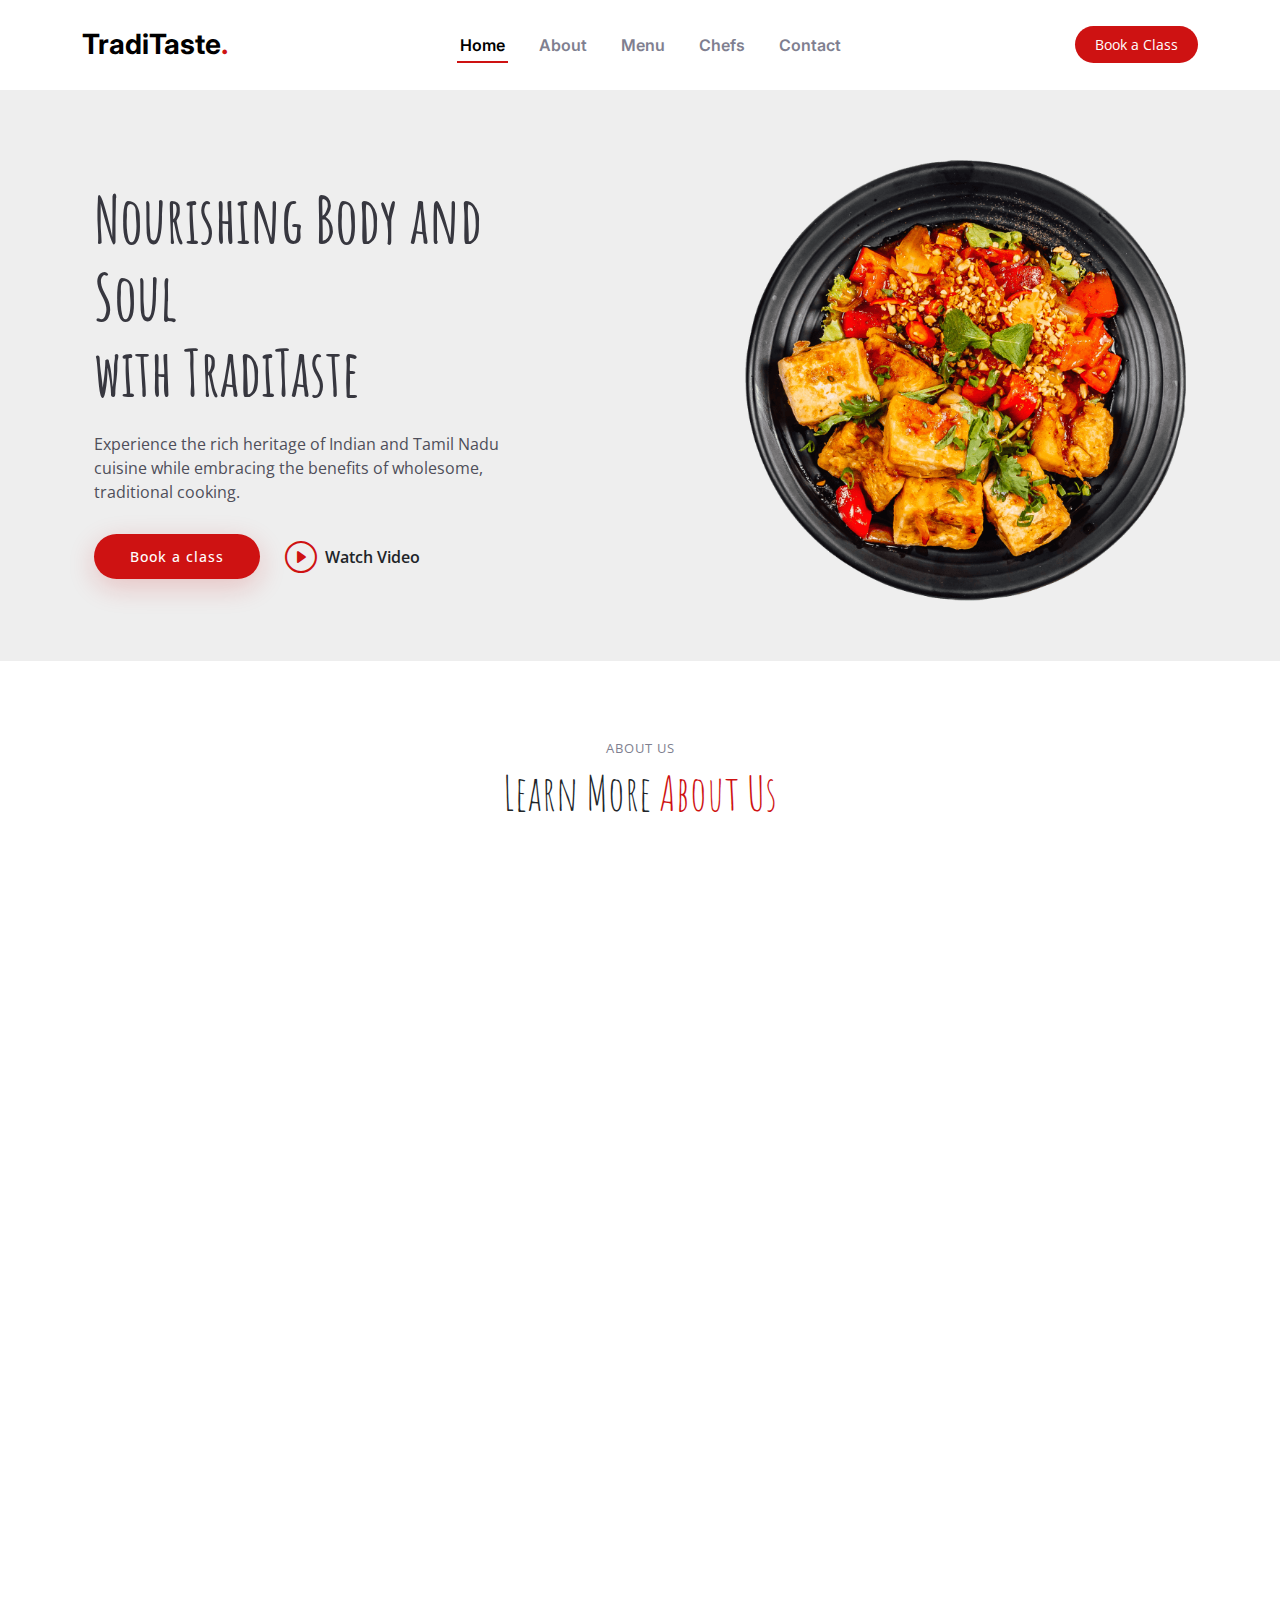
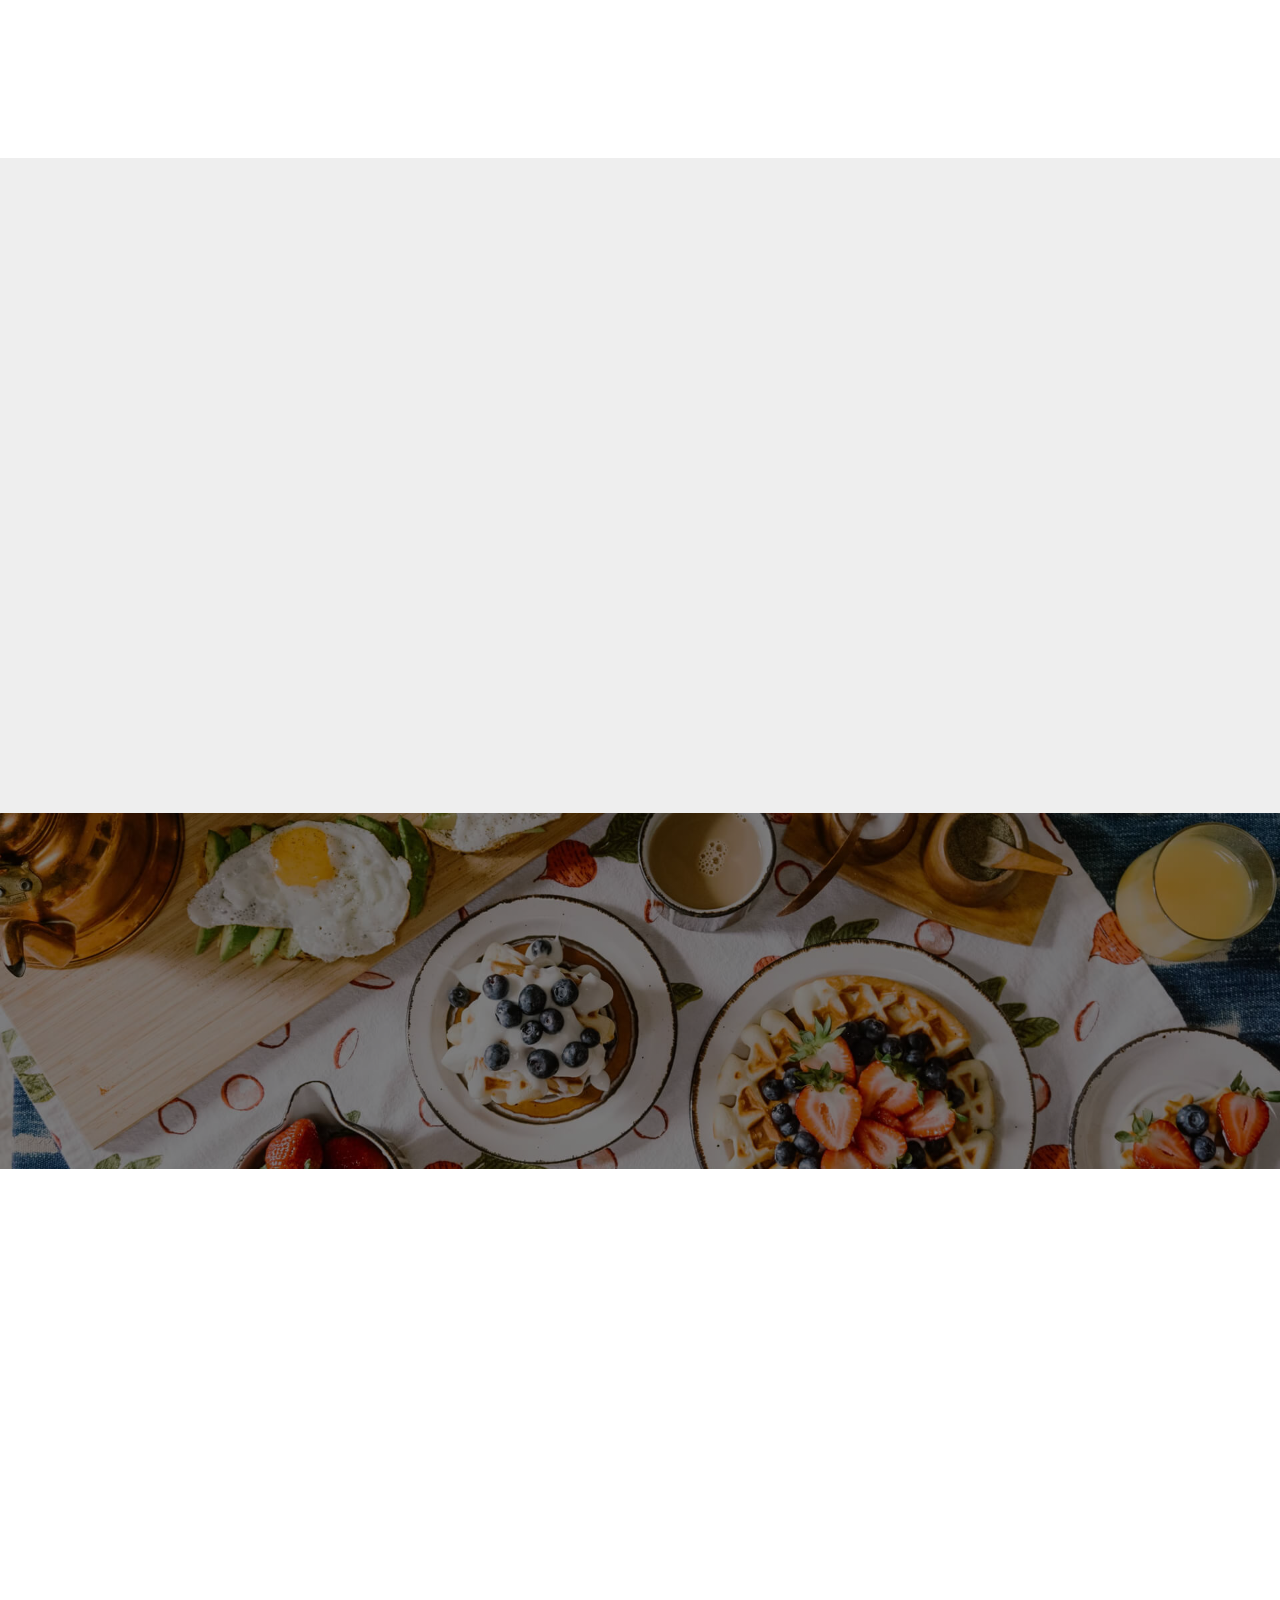
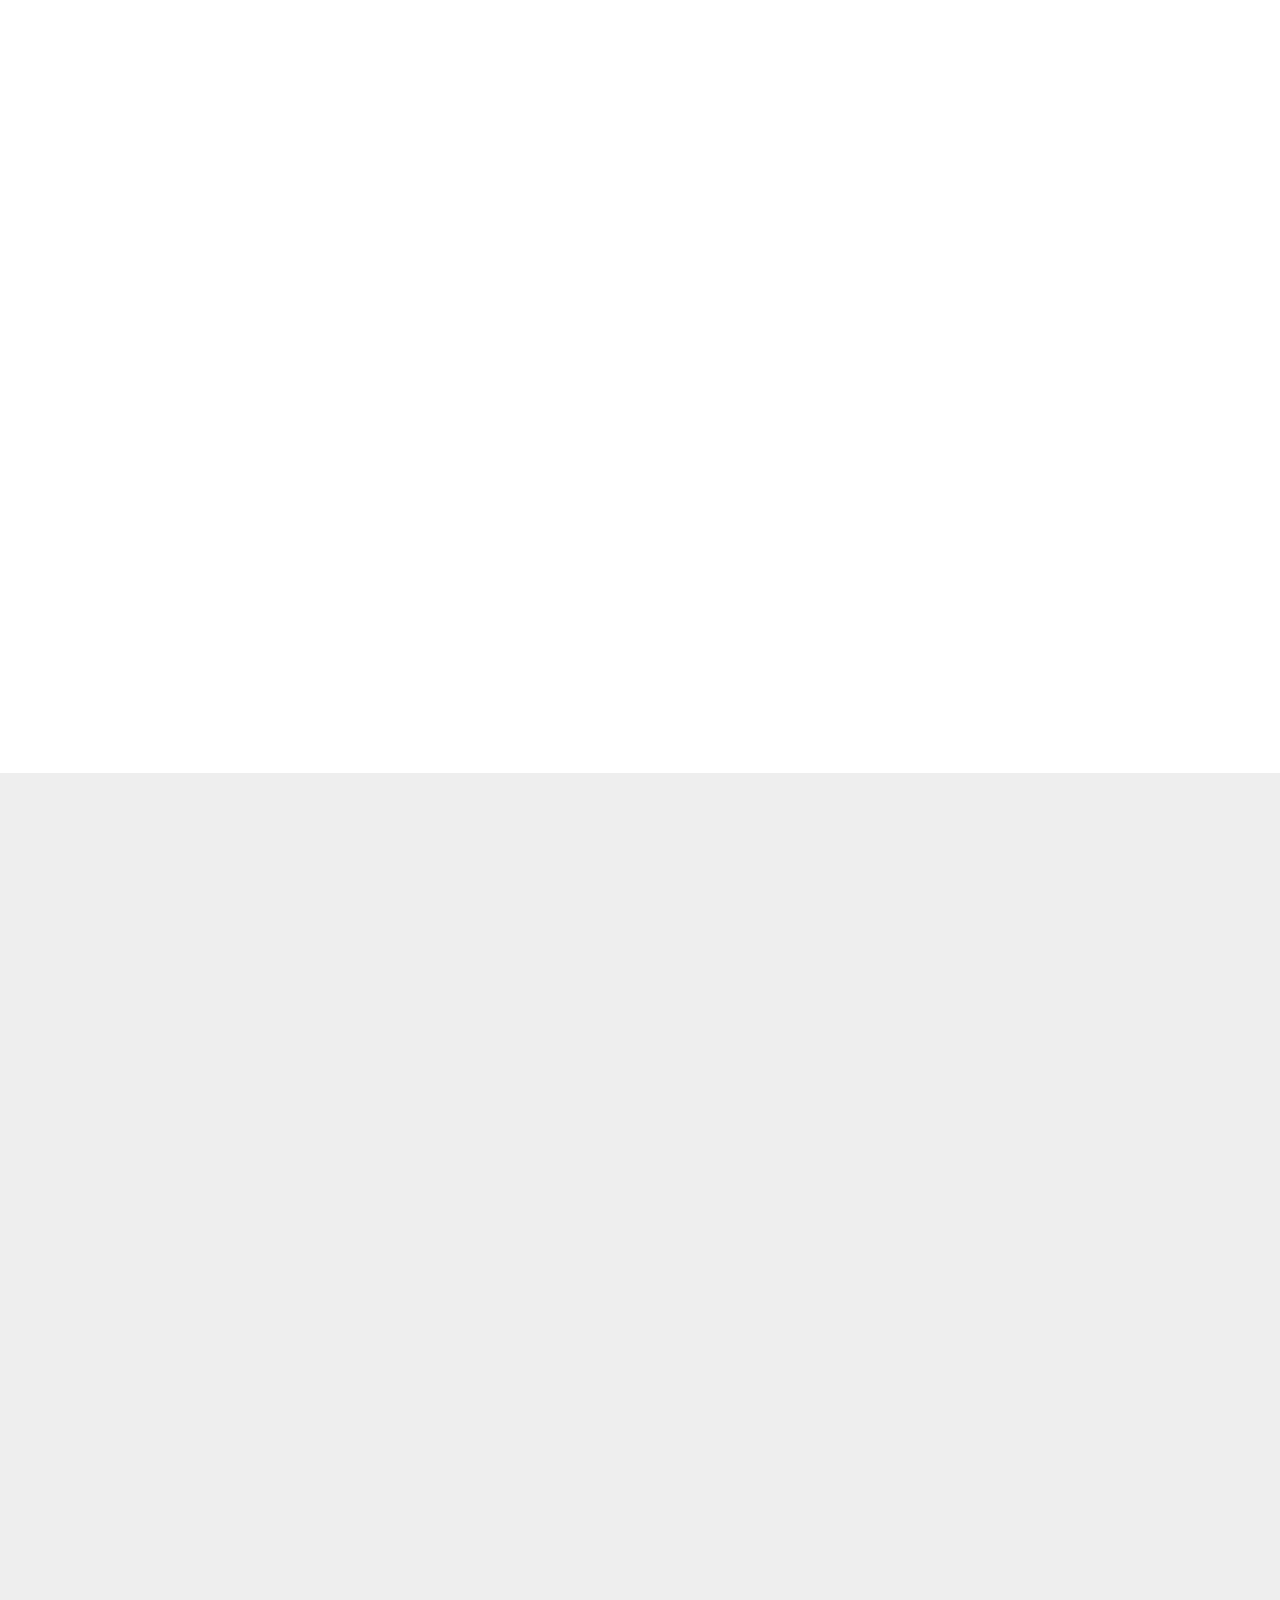
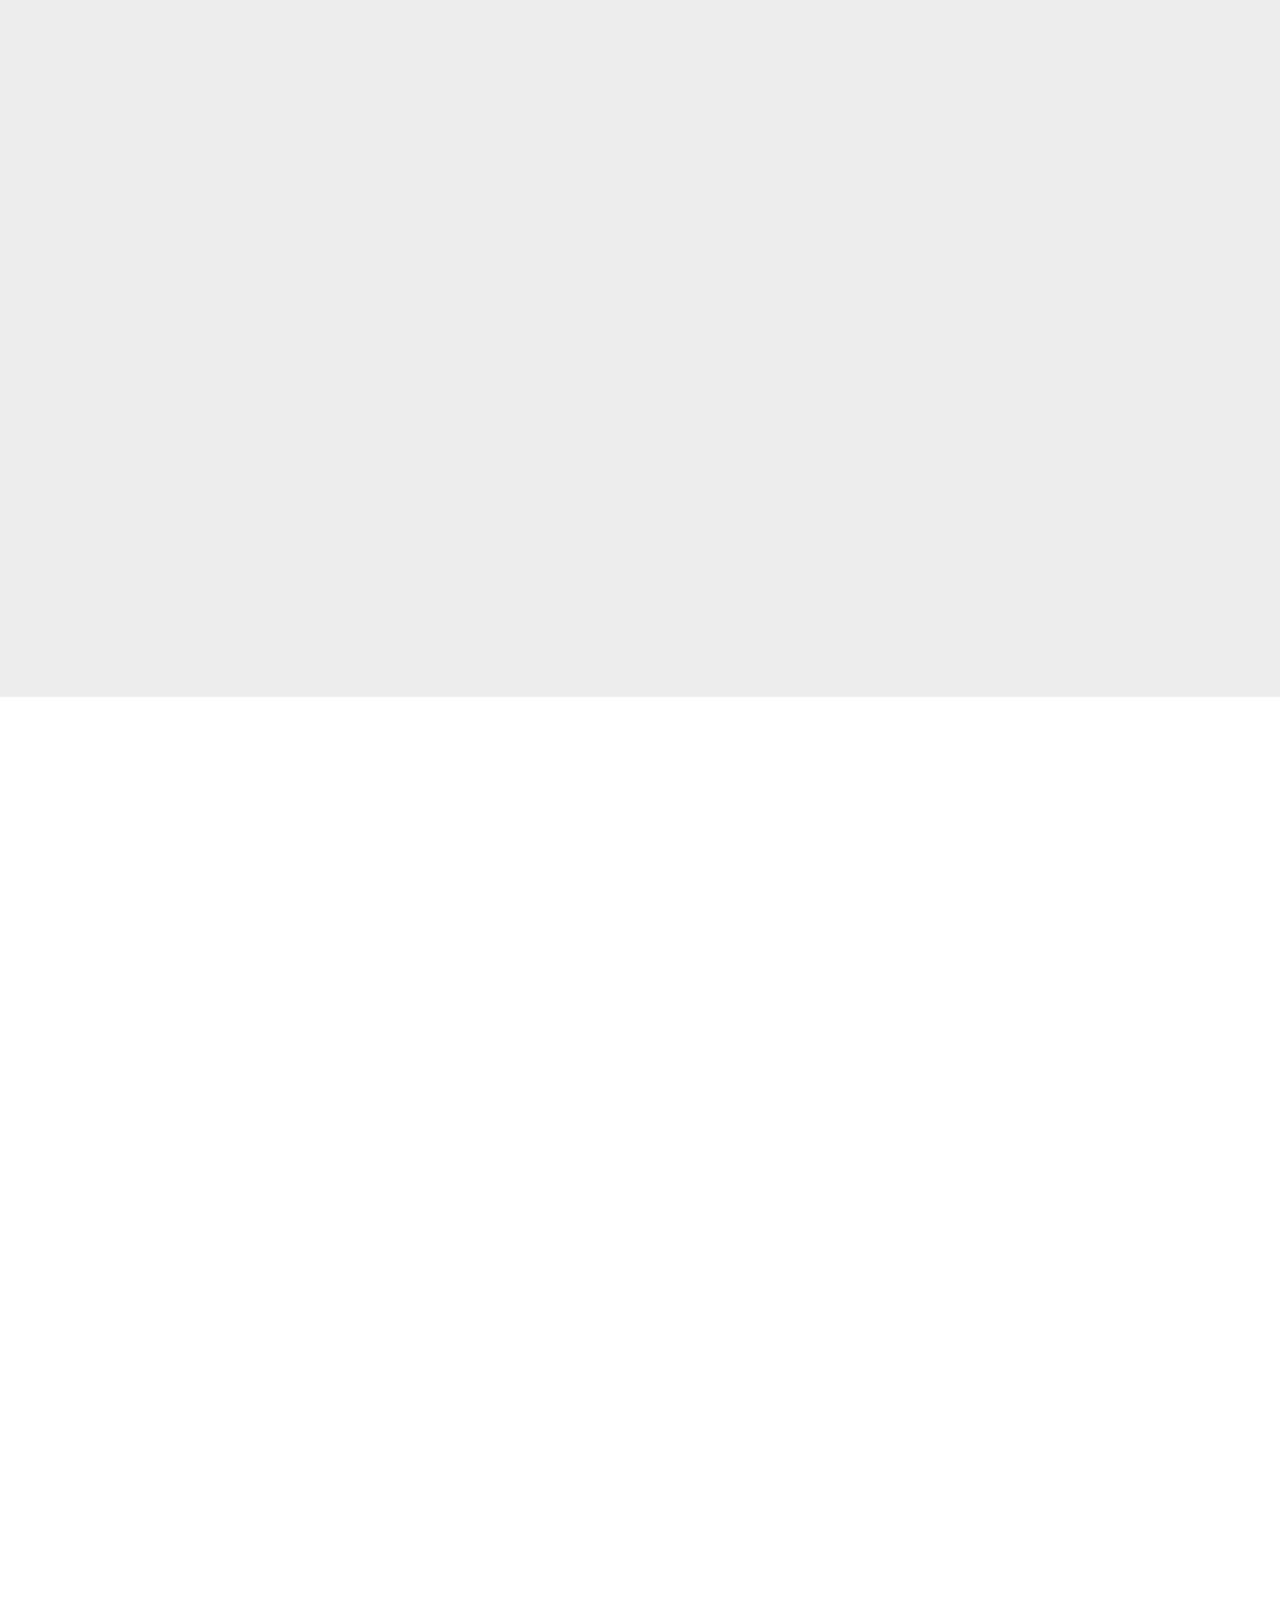
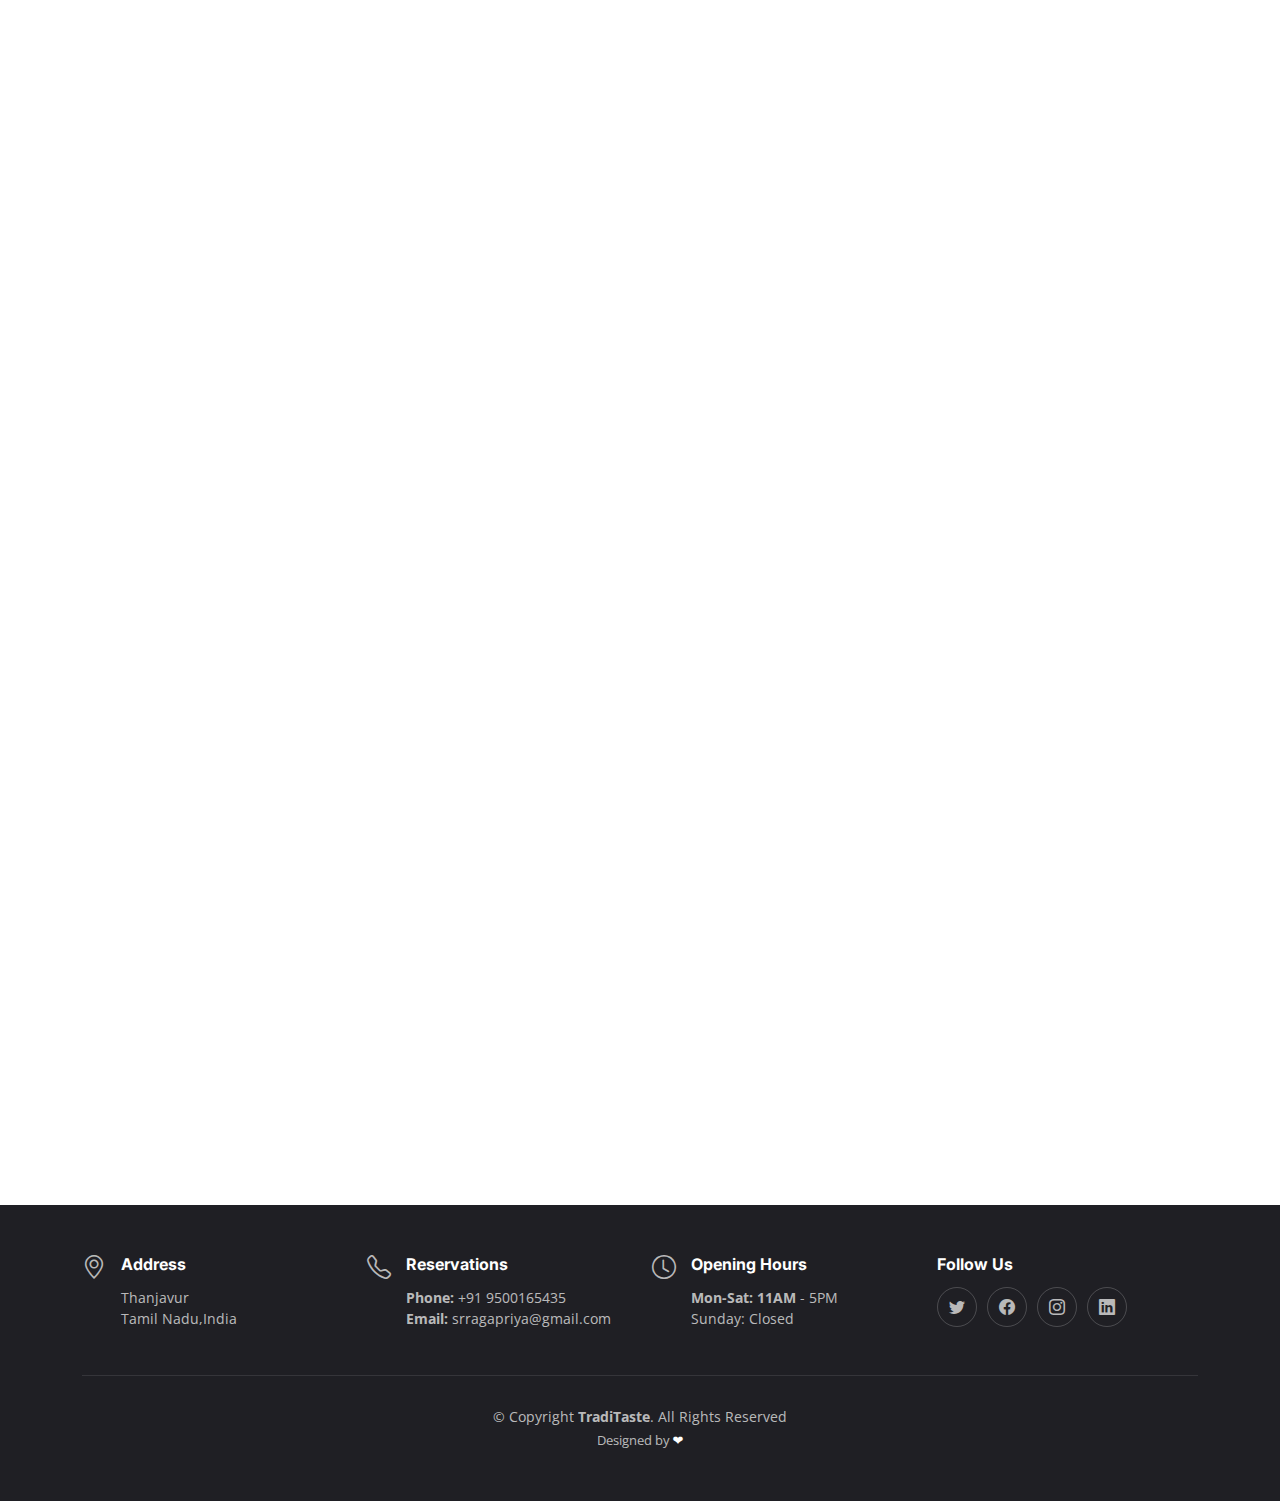
<file: index.html>
<!DOCTYPE html>
<html lang="en">

<head>
  <meta charset="utf-8">
  <meta content="width=device-width, initial-scale=1.0" name="viewport">

  <title>TradiTaste</title>
  <meta content="" name="description">
  <meta content="" name="keywords">

  <!-- Favicons -->
  <link href="assets/img/favicon.png" rel="icon">
  <link href="assets/img/apple-touch-icon.png" rel="apple-touch-icon">

  <!-- Google Fonts -->
  <link rel="preconnect" href="https://fonts.googleapis.com">
  <link rel="preconnect" href="https://fonts.gstatic.com" crossorigin>
  <link href="https://fonts.googleapis.com/css2?family=Open+Sans:ital,wght@0,300;0,400;0,500;0,600;0,700;1,300;1,400;1,600;1,700&family=Amatic+SC:ital,wght@0,300;0,400;0,500;0,600;0,700;1,300;1,400;1,500;1,600;1,700&family=Inter:ital,wght@0,300;0,400;0,500;0,600;0,700;1,300;1,400;1,500;1,600;1,700&display=swap" rel="stylesheet">

  <!-- Vendor CSS Files -->
  <link href="assets/vendor/bootstrap/css/bootstrap.min.css" rel="stylesheet">
  <link href="assets/vendor/bootstrap-icons/bootstrap-icons.css" rel="stylesheet">
  <link href="assets/vendor/aos/aos.css" rel="stylesheet">
  <link href="assets/vendor/glightbox/css/glightbox.min.css" rel="stylesheet">
  <link href="assets/vendor/swiper/swiper-bundle.min.css" rel="stylesheet">

  <!-- Template Main CSS File -->
  <link href="assets/css/main.css" rel="stylesheet">

</head>

<body>

  <!-- ======= Header ======= -->
  <header id="header" class="header fixed-top d-flex align-items-center">
    <div class="container d-flex align-items-center justify-content-between">

      <a href="index.html" class="logo d-flex align-items-center me-auto me-lg-0">
        <!-- Uncomment the line below if you also wish to use an image logo -->
        <!-- <img src="assets/img/logo.png" alt=""> -->
        <h1>TradiTaste<span>.</span></h1>
      </a>

      <nav id="navbar" class="navbar">
        <ul>
          <li><a href="#hero">Home</a></li>
          <li><a href="#about">About</a></li>
          <li><a href="#menu">Menu</a></li>
         
          <li><a href="#chefs">Chefs</a></li>
          
          <li><a href="#contact">Contact</a></li>
        </ul>
      </nav><!-- .navbar -->

      <a class="btn-book-a-table" href="#book-a-table">Book a Class</a>
      <i class="mobile-nav-toggle mobile-nav-show bi bi-list"></i>
      <i class="mobile-nav-toggle mobile-nav-hide d-none bi bi-x"></i>

      

    </div>
  </header><!-- End Header -->
  

  <!-- ======= Hero Section ======= -->
  <section id="hero" class="hero d-flex align-items-center section-bg">
    <div class="container mt">
      <!-- <div class="alert alert-success" role="alert">
        <h4 class="alert-heading">Happy Birthday Rashika!❤</h4>
        <br>
        <h6>Get ready for the upcoming exciting year filled with 100% Happiness with your loved one!♛</h6>
        <h6>keep rockin' dude you're really great, Happy 21❤️</h6>
        <hr>
        <p class="mb-0">Keep pushing forward towards what you want</p>
      </div> -->
    <div class="container">
      <div class="row justify-content-between gy-5">
        
        <div class="col-lg-5 order-2 order-lg-1 d-flex flex-column justify-content-center align-items-center align-items-lg-start text-center text-lg-start">
          <h2 data-aos="fade-up">Nourishing Body and Soul<br> with TradiTaste</h2>
          <p data-aos="fade-up" data-aos-delay="100">Experience the rich heritage of Indian and Tamil Nadu cuisine while embracing the benefits of wholesome, traditional cooking.</p>
          <div class="d-flex" data-aos="fade-up" data-aos-delay="200">
            <a href="#book-a-table" class="btn-book-a-table">Book a class</a>
            <a href="https://youtu.be/t9QbdquQ8io?si=R-4zlhQ9LmXBFKSV" class="glightbox btn-watch-video d-flex align-items-center"><i class="bi bi-play-circle"></i><span>Watch Video</span></a>
          </div>
        </div>
        
      
        <div class="col-lg-5 order-1 order-lg-2 text-center text-lg-start">
          <img src="assets/img/hero-img.png" class="img-fluid" alt="" data-aos="zoom-out" data-aos-delay="300">
        </div>
      </div>
    </div>
  </section><!-- End Hero Section -->
  
  <main id="main">

    <!-- ======= About Section ======= -->
    <section id="about" class="about">
      <div class="container" data-aos="fade-up">

        <div class="section-header">
          <h2>About Us</h2>
          <p>Learn More <span>About Us</span></p>
        </div>

        <div class="row gy-4">
          <div class="col-lg-7 position-relative about-img" style="background-image: url(assets/img/about-1.jpg) ;" data-aos="fade-up" data-aos-delay="150">
            <div class="call-us position-absolute">
              <h4>Book a Class</h4>
              <p>+91 9500175435</p>
            </div>
          </div>
          <div class="col-lg-5 d-flex align-items-end" data-aos="fade-up" data-aos-delay="300">
            <div class="content ps-0 ps-lg-5">
              <p class="fst-italic">
                At TradiTaste, we're on a mission to celebrate the rich culinary heritage of India and Tamil Nadu. Our platform brings together the wisdom of traditional recipes, the art of mindful cooking, and the importance of cultural preservation.
              </p>
              <ul>
                <li><i class="bi bi-check2-all"></i> Discover authentic, time-honored recipes from diverse regions.</li>
                <li><i class="bi bi-check2-all"></i> Join interactive cooking classes to master the art of traditional cooking.</li>
                <li><i class="bi bi-check2-all"></i> Connect with skilled chefs to elevate your dining experience.</li>
                <li><i class="bi bi-check2-all"></i>Learn about the health benefits of traditional ingredients.</li>
                <li><i class="bi bi-check2-all"></i> Hire the best local cheif for your Restaurant.</li>
                
              </ul>
            
              <div class="position-relative mt-4">
                <img src="assets/img/about-3.jpg" class="img-fluid" alt="">
                <a href="https://youtu.be/t9QbdquQ8io" class="glightbox play-btn"></a>
              </div>
            </div>
          </div>
        </div>

      </div>
    </section><!-- End About Section -->

    <!-- ======= Why Us Section ======= -->
    <section id="why-us" class="why-us section-bg">
      <div class="container" data-aos="fade-up">

        <div class="row gy-4">

          <div class="col-lg-4" data-aos="fade-up" data-aos-delay="100">
            <div class="why-box">
              <h3>Why Choose TradiTaste?</h3>
              <p>
                We offer a truly immersive culinary experience that sets us apart. Our live classes are taught by experts right from the places where the Food Originates, allowing you to capture the essence of authentic flavors in your own kitchen.
              </p>
              <div class="text-center">
                <a href="#" class="more-btn">Learn More <i class="bx bx-chevron-right"></i></a>
              </div>
            </div>
          </div><!-- End Why Box -->

          <div class="col-lg-8 d-flex align-items-center">
            <div class="row gy-4">

              <div class="col-xl-4" data-aos="fade-up" data-aos-delay="200">
                <div class="icon-box d-flex flex-column justify-content-center align-items-center">
                  <i class="bi bi-clipboard-data"></i>
                  <h4>Global Kitchen Exploration</h4>
                  <p>Immerse yourself in live classes straight from the heart of where the food originates. Taste the culture, learn the secrets, and bring the world's flavors to your kitchen.</p>
                </div>
              </div><!-- End Icon Box -->

              <div class="col-xl-4" data-aos="fade-up" data-aos-delay="300">
                <div class="icon-box d-flex flex-column justify-content-center align-items-center">
                  <i class="bi bi-gem"></i>
                  <h4>Personalized Chef Experience</h4>
                  <p>Whether you're a restaurant owner or a home cook, we've got you covered. Need an expert? Hire a temporary chef who's a maestro of local delights, perfectly suited to your tastes and location.</p>
                </div>
              </div><!-- End Icon Box -->

              <div class="col-xl-4" data-aos="fade-up" data-aos-delay="400">
                <div class="icon-box d-flex flex-column justify-content-center align-items-center">
                  <i class="bi bi-inboxes"></i>
                  <h4>Energize with Wisdom</h4>
                  <p>Food is more than just fuel; it's the key to your vitality. Discover how to eat right, what to eat, and harness the power of your local resources. Say goodbye to frequent doctor visits and hello to a healthier, happier you.</p>
                </div>
              </div><!-- End Icon Box -->

            </div>
          </div>

        </div>

      </div>
    </section><!-- End Why Us Section -->

    <!-- ======= Stats Counter Section ======= -->
    <section id="stats-counter" class="stats-counter">
      <div class="container" data-aos="zoom-out">

        <div class="row gy-4">

          <div class="col-lg-3 col-md-6">
            <div class="stats-item text-center w-100 h-100">
              <span data-purecounter-start="0" data-purecounter-end="3" data-purecounter-duration="1" class="purecounter"></span>
              <p>Clients</p>
            </div>
          </div><!-- End Stats Item -->

          <div class="col-lg-3 col-md-6">
            <div class="stats-item text-center w-100 h-100">
              <span data-purecounter-start="0" data-purecounter-end="30" data-purecounter-duration="1" class="purecounter"></span>
              <p>Projects</p>
            </div>
          </div><!-- End Stats Item -->

          <div class="col-lg-3 col-md-6">
            <div class="stats-item text-center w-100 h-100">
              <span data-purecounter-start="0" data-purecounter-end="50" data-purecounter-duration="1" class="purecounter"></span>
              <p>Hours Of Support</p>
            </div>
          </div><!-- End Stats Item -->

          <div class="col-lg-3 col-md-6">
            <div class="stats-item text-center w-100 h-100">
              <span data-purecounter-start="0" data-purecounter-end="1" data-purecounter-duration="1" class="purecounter"></span>
              <p>Workers</p>
            </div>
          </div><!-- End Stats Item -->

        </div>

      </div>
    </section><!-- End Stats Counter Section -->

    <!-- ======= Menu Section ======= -->
    <section id="menu" class="menu">
      <div class="container" data-aos="fade-up">

        <div class="section-header">
          <h2>Our Chart</h2>
          <p>Check Our <span>Food Chart</span></p>
        </div>

        <ul class="nav nav-tabs d-flex justify-content-center" data-aos="fade-up" data-aos-delay="200">

          <li class="nav-item">
            <a class="nav-link active show" data-bs-toggle="tab" data-bs-target="#menu-starters">
              <h4>Starters</h4>
            </a>
          </li><!-- End tab nav item -->

          <li class="nav-item">
            <a class="nav-link" data-bs-toggle="tab" data-bs-target="#menu-breakfast">
              <h4>Breakfast</h4>
            </a><!-- End tab nav item -->

          <li class="nav-item">
            <a class="nav-link" data-bs-toggle="tab" data-bs-target="#menu-lunch">
              <h4>Lunch</h4>
            </a>
          </li><!-- End tab nav item -->

          <li class="nav-item">
            <a class="nav-link" data-bs-toggle="tab" data-bs-target="#menu-dinner">
              <h4>Dinner</h4>
            </a>
          </li><!-- End tab nav item -->

        </ul>

        <div class="tab-content" data-aos="fade-up" data-aos-delay="300">

          <div class="tab-pane fade active show" id="menu-starters">

            <div class="tab-header text-center">
              <p>Menu</p>
              <h3>Starters</h3>
            </div>

            <div class="row gy-5">

              <div class="col-lg-4 menu-item">
                <a href="assets/img/menu/menu-item-1.png" class="glightbox"><img src="assets/img/menu/menu-item-1.png" class="menu-img img-fluid" alt=""></a>
                <h4>Magnam Tiste</h4>
                <p class="ingredients">
                  Lorem, deren, trataro, filede, nerada
                </p>
                <p class="Benefits Level">
                  5.95
                </p>
              </div><!-- Menu Item -->

              <div class="col-lg-4 menu-item">
                <a href="assets/img/menu/menu-item-2.png" class="glightbox"><img src="assets/img/menu/menu-item-2.png" class="menu-img img-fluid" alt=""></a>
                <h4>Aut Luia</h4>
                <p class="ingredients">
                  Lorem, deren, trataro, filede, nerada
                </p>
                <p class="Benefits Level">
                  14.95
                </p>
              </div><!-- Menu Item -->

              <div class="col-lg-4 menu-item">
                <a href="assets/img/menu/menu-item-3.png" class="glightbox"><img src="assets/img/menu/menu-item-3.png" class="menu-img img-fluid" alt=""></a>
                <h4>Est Eligendi</h4>
                <p class="ingredients">
                  Lorem, deren, trataro, filede, nerada
                </p>
                <p class="Benefits Level">
                  8.95
                </p>
              </div><!-- Menu Item -->

              <div class="col-lg-4 menu-item">
                <a href="assets/img/menu/menu-item-4.png" class="glightbox"><img src="assets/img/menu/menu-item-4.png" class="menu-img img-fluid" alt=""></a>
                <h4>Eos Luibusdam</h4>
                <p class="ingredients">
                  Lorem, deren, trataro, filede, nerada
                </p>
                <p class="Benefits Level">
                  12.95
                </p>
              </div><!-- Menu Item -->

              <div class="col-lg-4 menu-item">
                <a href="assets/img/menu/menu-item-5.png" class="glightbox"><img src="assets/img/menu/menu-item-5.png" class="menu-img img-fluid" alt=""></a>
                <h4>Eos Luibusdam</h4>
                <p class="ingredients">
                  Lorem, deren, trataro, filede, nerada
                </p>
                <p class="Benefits Level">
                  12.95
                </p>
              </div><!-- Menu Item -->

              <div class="col-lg-4 menu-item">
                <a href="assets/img/menu/menu-item-6.png" class="glightbox"><img src="assets/img/menu/menu-item-6.png" class="menu-img img-fluid" alt=""></a>
                <h4>Laboriosam Direva</h4>
                <p class="ingredients">
                  Lorem, deren, trataro, filede, nerada
                </p>
                <p class="Benefits Level">
                  9.95
                </p>
              </div><!-- Menu Item -->

            </div>
          </div><!-- End Starter Menu Content -->

          <div class="tab-pane fade" id="menu-breakfast">

            <div class="tab-header text-center">
              <p>Menu</p>
              <h3>Breakfast</h3>
            </div>

            <div class="row gy-5">

              <div class="col-lg-4 menu-item">
                <a href="assets/img/menu/menu-item-1.png" class="glightbox"><img src="assets/img/menu/menu-item-1.png" class="menu-img img-fluid" alt=""></a>
                <h4>Magnam Tiste</h4>
                <p class="ingredients">
                  Lorem, deren, trataro, filede, nerada
                </p>
                <p class="Benefits Level">
                  5.95
                </p>
              </div><!-- Menu Item -->

              <div class="col-lg-4 menu-item">
                <a href="assets/img/menu/menu-item-2.png" class="glightbox"><img src="assets/img/menu/menu-item-2.png" class="menu-img img-fluid" alt=""></a>
                <h4>Aut Luia</h4>
                <p class="ingredients">
                  Lorem, deren, trataro, filede, nerada
                </p>
                <p class="Benefits Level">
                  14.95
                </p>
              </div><!-- Menu Item -->

              <div class="col-lg-4 menu-item">
                <a href="assets/img/menu/menu-item-3.png" class="glightbox"><img src="assets/img/menu/menu-item-3.png" class="menu-img img-fluid" alt=""></a>
                <h4>Est Eligendi</h4>
                <p class="ingredients">
                  Lorem, deren, trataro, filede, nerada
                </p>
                <p class="Benefits Level">
                  8.95
                </p>
              </div><!-- Menu Item -->

              <div class="col-lg-4 menu-item">
                <a href="assets/img/menu/menu-item-4.png" class="glightbox"><img src="assets/img/menu/menu-item-4.png" class="menu-img img-fluid" alt=""></a>
                <h4>Eos Luibusdam</h4>
                <p class="ingredients">
                  Lorem, deren, trataro, filede, nerada
                </p>
                <p class="Benefits Level">
                  12.95
                </p>
              </div><!-- Menu Item -->

              <div class="col-lg-4 menu-item">
                <a href="assets/img/menu/menu-item-5.png" class="glightbox"><img src="assets/img/menu/menu-item-5.png" class="menu-img img-fluid" alt=""></a>
                <h4>Eos Luibusdam</h4>
                <p class="ingredients">
                  Lorem, deren, trataro, filede, nerada
                </p>
                <p class="Benefits Level">
                  12.95
                </p>
              </div><!-- Menu Item -->

              <div class="col-lg-4 menu-item">
                <a href="assets/img/menu/menu-item-6.png" class="glightbox"><img src="assets/img/menu/menu-item-6.png" class="menu-img img-fluid" alt=""></a>
                <h4>Laboriosam Direva</h4>
                <p class="ingredients">
                  Lorem, deren, trataro, filede, nerada
                </p>
                <p class="Benefits Level">
                  9.95
                </p>
              </div><!-- Menu Item -->

            </div>
          </div><!-- End Breakfast Menu Content -->

          <div class="tab-pane fade" id="menu-lunch">

            <div class="tab-header text-center">
              <p>Menu</p>
              <h3>Lunch</h3>
            </div>

            <div class="row gy-5">

              <div class="col-lg-4 menu-item">
                <a href="assets/img/menu/menu-item-1.png" class="glightbox"><img src="assets/img/menu/menu-item-1.png" class="menu-img img-fluid" alt=""></a>
                <h4>Magnam Tiste</h4>
                <p class="ingredients">
                  Lorem, deren, trataro, filede, nerada
                </p>
                <p class="price">
                  $5.95
                </p>
              </div><!-- Menu Item -->

              <div class="col-lg-4 menu-item">
                <a href="assets/img/menu/menu-item-2.png" class="glightbox"><img src="assets/img/menu/menu-item-2.png" class="menu-img img-fluid" alt=""></a>
                <h4>Aut Luia</h4>
                <p class="ingredients">
                  Lorem, deren, trataro, filede, nerada
                </p>
                <p class="price">
                  $14.95
                </p>
              </div><!-- Menu Item -->

              <div class="col-lg-4 menu-item">
                <a href="assets/img/menu/menu-item-3.png" class="glightbox"><img src="assets/img/menu/menu-item-3.png" class="menu-img img-fluid" alt=""></a>
                <h4>Est Eligendi</h4>
                <p class="ingredients">
                  Lorem, deren, trataro, filede, nerada
                </p>
                <p class="price">
                  $8.95
                </p>
              </div><!-- Menu Item -->

              <div class="col-lg-4 menu-item">
                <a href="assets/img/menu/menu-item-4.png" class="glightbox"><img src="assets/img/menu/menu-item-4.png" class="menu-img img-fluid" alt=""></a>
                <h4>Eos Luibusdam</h4>
                <p class="ingredients">
                  Lorem, deren, trataro, filede, nerada
                </p>
                <p class="price">
                  $12.95
                </p>
              </div><!-- Menu Item -->

              <div class="col-lg-4 menu-item">
                <a href="assets/img/menu/menu-item-5.png" class="glightbox"><img src="assets/img/menu/menu-item-5.png" class="menu-img img-fluid" alt=""></a>
                <h4>Eos Luibusdam</h4>
                <p class="ingredients">
                  Lorem, deren, trataro, filede, nerada
                </p>
                <p class="price">
                  $12.95
                </p>
              </div><!-- Menu Item -->

              <div class="col-lg-4 menu-item">
                <a href="assets/img/menu/menu-item-6.png" class="glightbox"><img src="assets/img/menu/menu-item-6.png" class="menu-img img-fluid" alt=""></a>
                <h4>Laboriosam Direva</h4>
                <p class="ingredients">
                  Lorem, deren, trataro, filede, nerada
                </p>
                <p class="price">
                  $9.95
                </p>
              </div><!-- Menu Item -->

            </div>
          </div><!-- End Lunch Menu Content -->

          <div class="tab-pane fade" id="menu-dinner">

            <div class="tab-header text-center">
              <p>Menu</p>
              <h3>Dinner</h3>
            </div>

            <div class="row gy-5">

              <div class="col-lg-4 menu-item">
                <a href="assets/img/menu/menu-item-1.png" class="glightbox"><img src="assets/img/menu/menu-item-1.png" class="menu-img img-fluid" alt=""></a>
                <h4>Magnam Tiste</h4>
                <p class="ingredients">
                  Lorem, deren, trataro, filede, nerada
                </p>
                <p class="price">
                  $5.95
                </p>
              </div><!-- Menu Item -->

              <div class="col-lg-4 menu-item">
                <a href="assets/img/menu/menu-item-2.png" class="glightbox"><img src="assets/img/menu/menu-item-2.png" class="menu-img img-fluid" alt=""></a>
                <h4>Aut Luia</h4>
                <p class="ingredients">
                  Lorem, deren, trataro, filede, nerada
                </p>
                <p class="price">
                  $14.95
                </p>
              </div><!-- Menu Item -->

              <div class="col-lg-4 menu-item">
                <a href="assets/img/menu/menu-item-3.png" class="glightbox"><img src="assets/img/menu/menu-item-3.png" class="menu-img img-fluid" alt=""></a>
                <h4>Est Eligendi</h4>
                <p class="ingredients">
                  Lorem, deren, trataro, filede, nerada
                </p>
                <p class="price">
                  $8.95
                </p>
              </div><!-- Menu Item -->

              <div class="col-lg-4 menu-item">
                <a href="assets/img/menu/menu-item-4.png" class="glightbox"><img src="assets/img/menu/menu-item-4.png" class="menu-img img-fluid" alt=""></a>
                <h4>Eos Luibusdam</h4>
                <p class="ingredients">
                  Lorem, deren, trataro, filede, nerada
                </p>
                <p class="price">
                  $12.95
                </p>
              </div><!-- Menu Item -->

              <div class="col-lg-4 menu-item">
                <a href="assets/img/menu/menu-item-5.png" class="glightbox"><img src="assets/img/menu/menu-item-5.png" class="menu-img img-fluid" alt=""></a>
                <h4>Eos Luibusdam</h4>
                <p class="ingredients">
                  Lorem, deren, trataro, filede, nerada
                </p>
                <p class="price">
                  $12.95
                </p>
              </div><!-- Menu Item -->

              <div class="col-lg-4 menu-item">
                <a href="assets/img/menu/menu-item-6.png" class="glightbox"><img src="assets/img/menu/menu-item-6.png" class="menu-img img-fluid" alt=""></a>
                <h4>Laboriosam Direva</h4>
                <p class="ingredients">
                  Lorem, deren, trataro, filede, nerada
                </p>
                <p class="price">
                  $9.95
                </p>
              </div><!-- Menu Item -->

            </div>
          </div><!-- End Dinner Menu Content -->

        </div>

      </div>
    </section><!-- End Menu Section -->

    <!-- ======= Testimonials Section ======= -->
    <section id="testimonials" class="testimonials section-bg">
      <div class="container" data-aos="fade-up">

        <div class="section-header">
          <h2>Testimonials</h2>
          <p>What Are They <span>Saying About Us</span></p>
        </div>

        <div class="slides-1 swiper" data-aos="fade-up" data-aos-delay="100">
          <div class="swiper-wrapper">

            <div class="swiper-slide">
              <div class="testimonial-item">
                <div class="row gy-4 justify-content-center">
                  <div class="col-lg-6">
                    <div class="testimonial-content">
                      <p>
                        <i class="bi bi-quote quote-icon-left"></i>
                        There's an indescribable magic when you learn to cook from the very people who have perfected the art for generations. Their passion, stories, and the authenticity they bring to the kitchen are the secrets to unlocking the true essence of a cuisine."  
                        <i class="bi bi-quote quote-icon-right"></i>
                      </p>
                      <h3>Chef Aarav</h3>
                      <h4>from Kerala</h4>
                      <div class="stars">
                        <i class="bi bi-star-fill"></i><i class="bi bi-star-fill"></i><i class="bi bi-star-fill"></i><i class="bi bi-star-fill"></i><i class="bi bi-star-fill"></i>
                      </div>
                    </div>
                  </div>
                  <div class="col-lg-2 text-center">
                    <img src="assets/img/testimonials/testimonials-1.jpg" class="img-fluid testimonial-img" alt="">
                  </div>
                </div>
              </div>
            </div><!-- End testimonial item -->

            <div class="swiper-slide">
              <div class="testimonial-item">
                <div class="row gy-4 justify-content-center">
                  <div class="col-lg-6">
                    <div class="testimonial-content">
                      <p>
                        <i class="bi bi-quote quote-icon-left"></i>
                        Cooking with the locals isn't just about ingredients and techniques; it's about preserving tradition and culture. When you learn from the source, you're not just making food; you're crafting a connection to the soul of a region
                        <i class="bi bi-quote quote-icon-right"></i>
                      </p>
                      <h3>Chef Priya</h3>
                      <h4>from Tamil Nadu</h4>
                      <div class="stars">
                        <i class="bi bi-star-fill"></i><i class="bi bi-star-fill"></i><i class="bi bi-star-fill"></i><i class="bi bi-star-fill"></i><i class="bi bi-star-fill"></i>
                      </div>
                    </div>
                  </div>
                  <div class="col-lg-2 text-center">
                    <img src="assets/img/testimonials/testimonials-2.jpg" class="img-fluid testimonial-img" alt="">
                  </div>
                </div>
              </div>
            </div><!-- End testimonial item -->

            <div class="swiper-slide">
              <div class="testimonial-item">
                <div class="row gy-4 justify-content-center">
                  <div class="col-lg-6">
                    <div class="testimonial-content">
                      <p>
                        <i class="bi bi-quote quote-icon-left"></i>
                        Live classes, with real people, in real places—it's an experience like no other. It's not just about the dish; it's about the journey, the hands that have passed down these recipes, and the bond you create through food.
                        <i class="bi bi-quote quote-icon-right"></i>
                      </p>
                      <h3>Chef Rajan</h3>
                      <h4>from Rajasthan</h4>
                      <div class="stars">
                        <i class="bi bi-star-fill"></i><i class="bi bi-star-fill"></i><i class="bi bi-star-fill"></i><i class="bi bi-star-fill"></i><i class="bi bi-star-fill"></i>
                      </div>
                    </div>
                  </div>
                  <div class="col-lg-2 text-center">
                    <img src="assets/img/testimonials/testimonials-3.jpg" class="img-fluid testimonial-img" alt="">
                  </div>
                </div>
              </div>
            </div><!-- End testimonial item -->

            <div class="swiper-slide">
              <div class="testimonial-item">
                <div class="row gy-4 justify-content-center">
                  <div class="col-lg-6">
                    <div class="testimonial-content">
                      <p>
                        <i class="bi bi-quote quote-icon-left"></i>
                        Learning from the food's place of origin is like taking a cultural journey through your taste buds. It's a sensory experience that transcends borders, teaching you not just how to cook but how to understand the heart and soul of a region through its flavors.
                        <i class="bi bi-quote quote-icon-right"></i>
                      </p>
                      <h3>Chef Maya</h3>
                      <h4> from Karnataka</h4>
                      <div class="stars">
                        <i class="bi bi-star-fill"></i><i class="bi bi-star-fill"></i><i class="bi bi-star-fill"></i><i class="bi bi-star-fill"></i><i class="bi bi-star-fill"></i>
                      </div>
                    </div>
                  </div>
                  <div class="col-lg-2 text-center">
                    <img src="assets/img/testimonials/testimonials-4.jpg" class="img-fluid testimonial-img" alt="">
                  </div>
                </div>
              </div>
            </div><!-- End testimonial item -->

          </div>
          <div class="swiper-pagination"></div>
        </div>

      </div>
    </section><!-- End Testimonials Section -->

    <!-- ======= Chefs Section ======= -->
    <section id="chefs" class="chefs section-bg">
      <div class="container" data-aos="fade-up">

        <div class="section-header">
          <h2>Chefs</h2>
          <p>Our <span>Proffesional</span> Chefs</p>
        </div>

        <div class="row gy-4">

          <div class="col-lg-4 col-md-6 d-flex align-items-stretch" data-aos="fade-up" data-aos-delay="100">
            <div class="chef-member">
              <div class="member-img">
                <img src="assets/img/chefs/chefs-1.jpg" class="img-fluid" alt="">
                <div class="social">
                  <a href=""><i class="bi bi-twitter"></i></a>
                  <a href=""><i class="bi bi-facebook"></i></a>
                  <a href=""><i class="bi bi-instagram"></i></a>
                  <a href=""><i class="bi bi-linkedin"></i></a>
                </div>
              </div>
              <div class="member-info">
                <h4>Walter White</h4>
                <span>Master Chef</span>
                <p>Velit aut quia fugit et et. Dolorum ea voluptate vel tempore tenetur ipsa quae aut. Ipsum exercitationem iure minima enim corporis et voluptate.</p>
              </div>
            </div>
          </div><!-- End Chefs Member -->

          <div class="col-lg-4 col-md-6 d-flex align-items-stretch" data-aos="fade-up" data-aos-delay="200">
            <div class="chef-member">
              <div class="member-img">
                <img src="assets/img/chefs/Rashika.jpg" class="img-fluid" alt="">
                <div class="social">
                  <a href=""><i class="bi bi-twitter"></i></a>
                  <a href=""><i class="bi bi-facebook"></i></a>
                  <a href=""><i class="bi bi-instagram"></i></a>
                  <a href=""><i class="bi bi-linkedin"></i></a>
                </div>
              </div>
              <div class="member-info">
                <h4>Ragapriya R</h4>
                <span>Passinate chef</span>
                <p>Enakku edho samaikka theriyum aprm Nallah saapda theriyum , ethu kuduthalum saapduven vendam nu sollama!.</p>
              </div>
            </div>
          </div><!-- End Chefs Member -->

          <div class="col-lg-4 col-md-6 d-flex align-items-stretch" data-aos="fade-up" data-aos-delay="300">
            <div class="chef-member">
              <div class="member-img">
                <img src="assets/img/chefs/chefs-3.jpg" class="img-fluid" alt="">
                <div class="social">
                  <a href=""><i class="bi bi-twitter"></i></a>
                  <a href=""><i class="bi bi-facebook"></i></a>
                  <a href=""><i class="bi bi-instagram"></i></a>
                  <a href=""><i class="bi bi-linkedin"></i></a>
                </div>
              </div>
              <div class="member-info">
                <h4>William Anderson</h4>
                <span>Cook</span>
                <p>Vero omnis enim consequatur. Voluptas consectetur unde qui molestiae deserunt. Voluptates enim aut architecto porro aspernatur molestiae modi.</p>
              </div>
            </div>
          </div><!-- End Chefs Member -->

        </div>

      </div>
    </section><!-- End Chefs Section -->

    <!-- ======= Book A Table Section ======= -->
    <section id="book-a-table" class="book-a-table">
      <div class="container" data-aos="fade-up">

        <div class="section-header">
          <h2>Book A Class(chef)</h2>
          <p>Book <span>Your Stay</span> With Us</p>
        </div>

        <div class="row g-0">

          <div class="col-lg-4 reservation-img" style="background-image: url(assets/img/reservation.jpg);" data-aos="zoom-out" data-aos-delay="200"></div>

          <div class="col-lg-8 d-flex align-items-center reservation-form-bg">
            <form action="forms/book-a-table.php" method="post" role="form" class="php-email-form" data-aos="fade-up" data-aos-delay="100">
              <div class="row gy-4">
                <div class="col-lg-4 col-md-6">
                  <input type="text" name="name" class="form-control" id="name" placeholder="Your Name" data-rule="minlen:4" data-msg="Please enter at least 4 chars">
                  <div class="validate"></div>
                </div>
                <div class="col-lg-4 col-md-6">
                  <input type="email" class="form-control" name="email" id="email" placeholder="Your Email" data-rule="email" data-msg="Please enter a valid email">
                  <div class="validate"></div>
                </div>
                <div class="col-lg-4 col-md-6">
                  <input type="text" class="form-control" name="phone" id="phone" placeholder="Your Phone" data-rule="minlen:4" data-msg="Please enter at least 4 chars">
                  <div class="validate"></div>
                </div>
                <div class="col-lg-4 col-md-6">
                  <input type="text" name="date" class="form-control" id="date" placeholder="Date" data-rule="minlen:4" data-msg="Please enter at least 4 chars">
                  <div class="validate"></div>
                </div>
                <div class="col-lg-4 col-md-6">
                  <input type="text" class="form-control" name="time" id="time" placeholder="Time" data-rule="minlen:4" data-msg="Please enter at least 4 chars">
                  <div class="validate"></div>
                </div>
                <div class="col-lg-4 col-md-6">
                  <input type="number" class="form-control" name="people" id="people" placeholder="# of people" data-rule="minlen:1" data-msg="Please enter at least 1 chars">
                  <div class="validate"></div>
                </div>
              </div>
              <div class="form-group mt-3">
                <textarea class="form-control" name="message" rows="5" placeholder="Message"></textarea>
                <div class="validate"></div>
              </div>
              <div class="mb-3">
                <div class="loading">Loading</div>
                <div class="error-message"></div>
                <div class="sent-message">Your booking request was sent. We will call back or send an Email to confirm your reservation. Thank you!</div>
              </div>
              <div class="text-center"><button type="submit">Book a Class</button></div>
            </form>
          </div><!-- End Reservation Form -->

        </div>

      </div>
    </section><!-- End Book A Table Section -->

    

    <!-- ======= Contact Section ======= -->
    <section id="contact" class="contact">
      <div class="container" data-aos="fade-up">

        <div class="section-header">
          <h2>Contact</h2>
          <p>Need Help? <span>Contact Us</span></p>
        </div>

        <div class="mb-3">
          <iframe style="border:0; width: 100%; height: 350px;" src="https://www.google.com/maps/embed?pb=!1m14!1m8!1m3!1d7936.684245689891!2d79.3842932!3d10.9629262!3m2!1i1024!2i768!4f13.1!3m3!1m2!1s0x3a3b8c09c2e2a0d7%3A0x53cf768f37897c2d!2sKumbakonam%2C%20Tamil%20Nadu%2C%20India!5e0!3m2!1sen!2sus!4v1631177365413!5m2!1sen!2sus" frameborder="0" allowfullscreen></iframe>
        </div><!-- End Google Maps -->

        <div class="row gy-4">

          <div class="col-md-6">
            <div class="info-item  d-flex align-items-center">
              <i class="icon bi bi-map flex-shrink-0"></i>
              <div>
                <h3>Our Address</h3>
                <p>Thanjavur, Tamil Nadu, India</p>
              </div>
            </div>
          </div><!-- End Info Item -->

          <div class="col-md-6">
            <div class="info-item d-flex align-items-center">
              <i class="icon bi bi-envelope flex-shrink-0"></i>
              <div>
                <h3>Email Us</h3>
                <p>srragapriya@gmail.com</p>
              </div>
            </div>
          </div><!-- End Info Item -->

          <div class="col-md-6">
            <div class="info-item  d-flex align-items-center">
              <i class="icon bi bi-telephone flex-shrink-0"></i>
              <div>
                <h3>Call Us</h3>
                <p>+91 9500175435</p>
              </div>
            </div>
          </div><!-- End Info Item -->

          <div class="col-md-6">
            <div class="info-item  d-flex align-items-center">
              <i class="icon bi bi-share flex-shrink-0"></i>
              <div>
                <h3>Opening Hours</h3>
                <div><strong>Mon-Sat:</strong> 11AM - 5PM;
                  <strong>Sunday:</strong> Closed
                </div>
              </div>
            </div>
          </div><!-- End Info Item -->

        </div>

        <form action="forms/contact.php" method="post" role="form" class="php-email-form p-3 p-md-4">
          <div class="row">
            <div class="col-xl-6 form-group">
              <input type="text" name="name" class="form-control" id="name" placeholder="Your Name" required>
            </div>
            <div class="col-xl-6 form-group">
              <input type="email" class="form-control" name="email" id="email" placeholder="Your Email" required>
            </div>
          </div>
          <div class="form-group">
            <input type="text" class="form-control" name="subject" id="subject" placeholder="Subject" required>
          </div>
          <div class="form-group">
            <textarea class="form-control" name="message" rows="5" placeholder="Message" required></textarea>
          </div>
          <div class="my-3">
            <div class="loading">Loading</div>
            <div class="error-message"></div>
            <div class="sent-message">Your message has been sent. Thank you!</div>
          </div>
          <div class="text-center"><button type="submit">Send Message</button></div>
        </form><!--End Contact Form -->

      </div>
    </section><!-- End Contact Section -->

  </main><!-- End #main -->

  <!-- ======= Footer ======= -->
  <footer id="footer" class="footer">

    <div class="container">
      <div class="row gy-3">
        <div class="col-lg-3 col-md-6 d-flex">
          <i class="bi bi-geo-alt icon"></i>
          <div>
            <h4>Address</h4>
            <p>
              Thanjavur <br>
              Tamil Nadu,India<br>
            </p>
          </div>

        </div>

        <div class="col-lg-3 col-md-6 footer-links d-flex">
          <i class="bi bi-telephone icon"></i>
          <div>
            <h4>Reservations</h4>
            <p>
              <strong>Phone:</strong> +91 9500165435<br>
              <strong>Email:</strong> srragapriya@gmail.com<br>
            </p>
          </div>
        </div>

        <div class="col-lg-3 col-md-6 footer-links d-flex">
          <i class="bi bi-clock icon"></i>
          <div>
            <h4>Opening Hours</h4>
            <p>
              <strong>Mon-Sat: 11AM</strong> - 5PM<br>
              Sunday: Closed
            </p>
          </div>
        </div>

        <div class="col-lg-3 col-md-6 footer-links">
          <h4>Follow Us</h4>
          <div class="social-links d-flex">
            <a href="#" class="twitter"><i class="bi bi-twitter"></i></a>
            <a href="#" class="facebook"><i class="bi bi-facebook"></i></a>
            <a href="#" class="instagram"><i class="bi bi-instagram"></i></a>
            <a href="#" class="linkedin"><i class="bi bi-linkedin"></i></a>
          </div>
        </div>

      </div>
    </div>

    <div class="container">
      <div class="copyright">
        &copy; Copyright <strong><span>TradiTaste</span></strong>. All Rights Reserved
      </div>
      <div class="credits">
        
        Designed by <a href="#">❤</a>
      </div>
    </div>

  </footer><!-- End Footer -->
  <!-- End Footer -->

  <a href="#" class="scroll-top d-flex align-items-center justify-content-center"><i class="bi bi-arrow-up-short"></i></a>

  <div id="preloader"></div>

  <!-- Vendor JS Files -->
  <script src="assets/vendor/bootstrap/js/bootstrap.bundle.min.js"></script>
  <script src="assets/vendor/aos/aos.js"></script>
  <script src="assets/vendor/glightbox/js/glightbox.min.js"></script>
  <script src="assets/vendor/purecounter/purecounter_vanilla.js"></script>
  <script src="assets/vendor/swiper/swiper-bundle.min.js"></script>
  <script src="assets/vendor/php-email-form/validate.js"></script>

  <!-- Template Main JS File -->
  <script src="assets/js/main.js"></script>

</body>

</html>
</file>
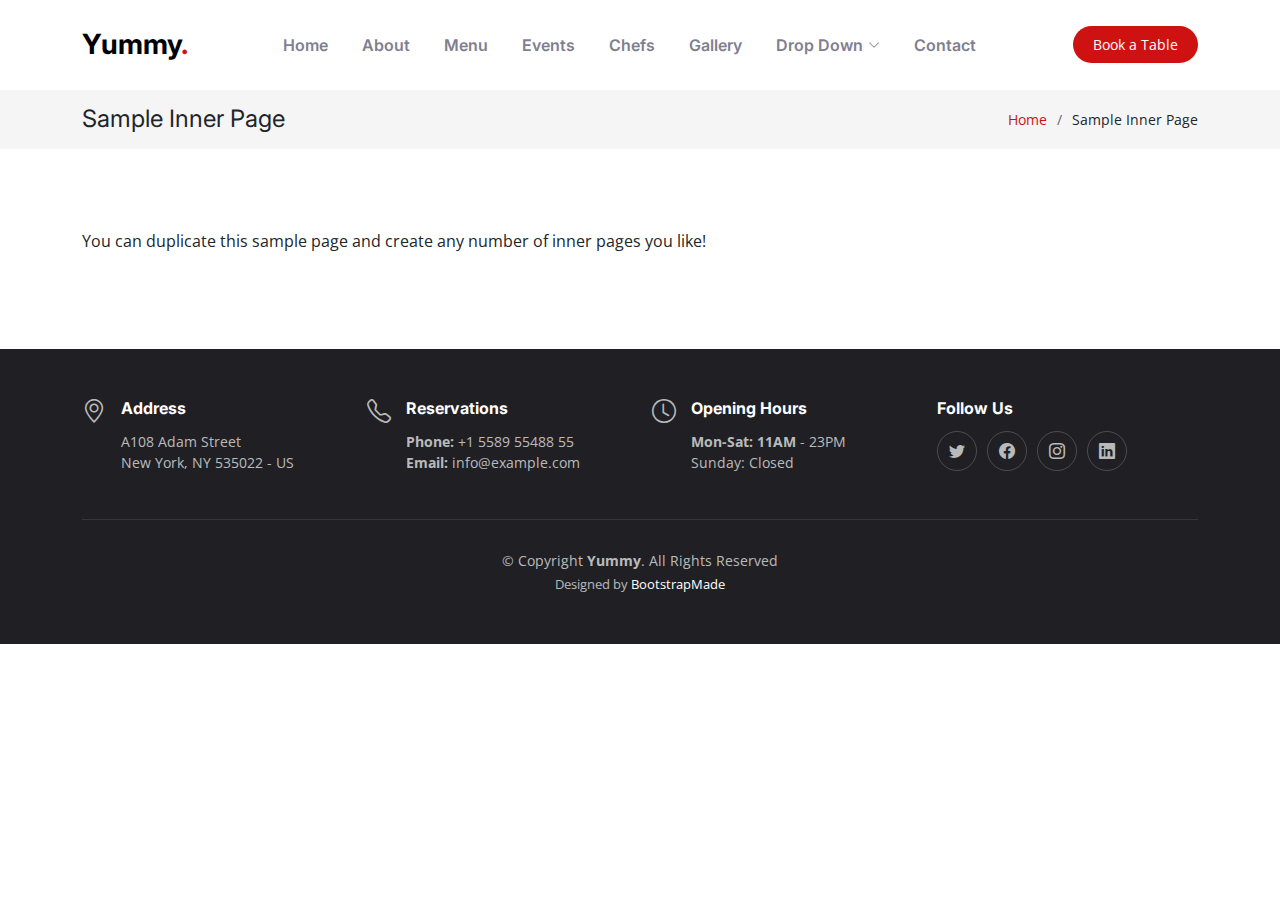
<file: sample-inner-page.html>
<!DOCTYPE html>
<html lang="en">

<head>
  <meta charset="utf-8">
  <meta content="width=device-width, initial-scale=1.0" name="viewport">

  <title>[Template] Sample Inner Page</title>
  <meta content="" name="description">
  <meta content="" name="keywords">

  <!-- Favicons -->
  <link href="assets/img/favicon.png" rel="icon">
  <link href="assets/img/apple-touch-icon.png" rel="apple-touch-icon">

  <!-- Google Fonts -->
  <link rel="preconnect" href="https://fonts.googleapis.com">
  <link rel="preconnect" href="https://fonts.gstatic.com" crossorigin>
  <link href="https://fonts.googleapis.com/css2?family=Open+Sans:ital,wght@0,300;0,400;0,500;0,600;0,700;1,300;1,400;1,600;1,700&family=Amatic+SC:ital,wght@0,300;0,400;0,500;0,600;0,700;1,300;1,400;1,500;1,600;1,700&family=Inter:ital,wght@0,300;0,400;0,500;0,600;0,700;1,300;1,400;1,500;1,600;1,700&display=swap" rel="stylesheet">

  <!-- Vendor CSS Files -->
  <link href="assets/vendor/bootstrap/css/bootstrap.min.css" rel="stylesheet">
  <link href="assets/vendor/bootstrap-icons/bootstrap-icons.css" rel="stylesheet">
  <link href="assets/vendor/aos/aos.css" rel="stylesheet">
  <link href="assets/vendor/glightbox/css/glightbox.min.css" rel="stylesheet">
  <link href="assets/vendor/swiper/swiper-bundle.min.css" rel="stylesheet">

  <!-- Template Main CSS File -->
  <link href="assets/css/main.css" rel="stylesheet">

 
</head>

<body>

  <!-- ======= Header ======= -->
  <header id="header" class="header fixed-top d-flex align-items-center">
    <div class="container d-flex align-items-center justify-content-between">

      <a href="index.html" class="logo d-flex align-items-center me-auto me-lg-0">
        <!-- Uncomment the line below if you also wish to use an image logo -->
        <!-- <img src="assets/img/logo.png" alt=""> -->
        <h1>Yummy<span>.</span></h1>
      </a>

      <nav id="navbar" class="navbar">
        <ul>
          <li><a href="#hero">Home</a></li>
          <li><a href="#about">About</a></li>
          <li><a href="#menu">Menu</a></li>
          <li><a href="#events">Events</a></li>
          <li><a href="#chefs">Chefs</a></li>
          <li><a href="#gallery">Gallery</a></li>
          <li class="dropdown"><a href="#"><span>Drop Down</span> <i class="bi bi-chevron-down dropdown-indicator"></i></a>
            <ul>
              <li><a href="#">Drop Down 1</a></li>
              <li class="dropdown"><a href="#"><span>Deep Drop Down</span> <i class="bi bi-chevron-down dropdown-indicator"></i></a>
                <ul>
                  <li><a href="#">Deep Drop Down 1</a></li>
                  <li><a href="#">Deep Drop Down 2</a></li>
                  <li><a href="#">Deep Drop Down 3</a></li>
                  <li><a href="#">Deep Drop Down 4</a></li>
                  <li><a href="#">Deep Drop Down 5</a></li>
                </ul>
              </li>
              <li><a href="#">Drop Down 2</a></li>
              <li><a href="#">Drop Down 3</a></li>
              <li><a href="#">Drop Down 4</a></li>
            </ul>
          </li>
          <li><a href="#contact">Contact</a></li>
        </ul>
      </nav><!-- .navbar -->

      <a class="btn-book-a-table" href="#book-a-table">Book a Table</a>
      <i class="mobile-nav-toggle mobile-nav-show bi bi-list"></i>
      <i class="mobile-nav-toggle mobile-nav-hide d-none bi bi-x"></i>

    </div>
  </header><!-- End Header -->

  <main id="main">

    <!-- ======= Breadcrumbs ======= -->
    <div class="breadcrumbs">
      <div class="container">

        <div class="d-flex justify-content-between align-items-center">
          <h2>Sample Inner Page</h2>
          <ol>
            <li><a href="index.html">Home</a></li>
            <li>Sample Inner Page</li>
          </ol>
        </div>

      </div>
    </div><!-- End Breadcrumbs -->

    <section class="sample-page">
      <div class="container" data-aos="fade-up">

        <p>
          You can duplicate this sample page and create any number of inner pages you like!
        </p>

      </div>
    </section>

  </main><!-- End #main -->

  <!-- ======= Footer ======= -->
  <footer id="footer" class="footer">

    <div class="container">
      <div class="row gy-3">
        <div class="col-lg-3 col-md-6 d-flex">
          <i class="bi bi-geo-alt icon"></i>
          <div>
            <h4>Address</h4>
            <p>
              A108 Adam Street <br>
              New York, NY 535022 - US<br>
            </p>
          </div>

        </div>

        <div class="col-lg-3 col-md-6 footer-links d-flex">
          <i class="bi bi-telephone icon"></i>
          <div>
            <h4>Reservations</h4>
            <p>
              <strong>Phone:</strong> +1 5589 55488 55<br>
              <strong>Email:</strong> info@example.com<br>
            </p>
          </div>
        </div>

        <div class="col-lg-3 col-md-6 footer-links d-flex">
          <i class="bi bi-clock icon"></i>
          <div>
            <h4>Opening Hours</h4>
            <p>
              <strong>Mon-Sat: 11AM</strong> - 23PM<br>
              Sunday: Closed
            </p>
          </div>
        </div>

        <div class="col-lg-3 col-md-6 footer-links">
          <h4>Follow Us</h4>
          <div class="social-links d-flex">
            <a href="#" class="twitter"><i class="bi bi-twitter"></i></a>
            <a href="#" class="facebook"><i class="bi bi-facebook"></i></a>
            <a href="#" class="instagram"><i class="bi bi-instagram"></i></a>
            <a href="#" class="linkedin"><i class="bi bi-linkedin"></i></a>
          </div>
        </div>

      </div>
    </div>

    <div class="container">
      <div class="copyright">
        &copy; Copyright <strong><span>Yummy</span></strong>. All Rights Reserved
      </div>
      <div class="credits">
        <!-- All the links in the footer should remain intact. -->
        <!-- You can delete the links only if you purchased the pro version. -->
        <!-- Licensing information: https://bootstrapmade.com/license/ -->
        <!-- Purchase the pro version with working PHP/AJAX contact form: https://bootstrapmade.com/yummy-bootstrap-restaurant-website-template/ -->
        Designed by <a href="https://bootstrapmade.com/">BootstrapMade</a>
      </div>
    </div>

  </footer><!-- End Footer -->
  <!-- End Footer -->

  <a href="#" class="scroll-top d-flex align-items-center justify-content-center"><i class="bi bi-arrow-up-short"></i></a>

  <div id="preloader"></div>

  <!-- Vendor JS Files -->
  <script src="assets/vendor/bootstrap/js/bootstrap.bundle.min.js"></script>
  <script src="assets/vendor/aos/aos.js"></script>
  <script src="assets/vendor/glightbox/js/glightbox.min.js"></script>
  <script src="assets/vendor/purecounter/purecounter_vanilla.js"></script>
  <script src="assets/vendor/swiper/swiper-bundle.min.js"></script>
  <script src="assets/vendor/php-email-form/validate.js"></script>

  <!-- Template Main JS File -->
  <script src="assets/js/main.js"></script>

</body>

</html>
</file>
<file: assets/css/main.css>
:root {
  --font-default: "Open Sans", system-ui, -apple-system, "Segoe UI", Roboto, "Helvetica Neue", Arial, "Noto Sans", "Liberation Sans", sans-serif, "Apple Color Emoji", "Segoe UI Emoji", "Segoe UI Symbol", "Noto Color Emoji";
  --font-primary: "Amatic SC", sans-serif;
  --font-secondary: "Inter", sans-serif;
}

/* Colors */
:root {
  --color-default: #212529;
  --color-primary: #ce1212;
  --color-secondary: #37373f;
}

/* Smooth scroll behavior */
:root {
  scroll-behavior: smooth;
}

/*--------------------------------------------------------------
# General
--------------------------------------------------------------*/
body {
  font-family: var(--font-default);
  color: var(--color-default);
}

a {
  color: var(--color-primary);
  text-decoration: none;
}

a:hover {
  color: #ec2727;
  text-decoration: none;
}

h1,
h2,
h3,
h4,
h5,
h6 {
  font-family: var(--font-secondary);
}

/*--------------------------------------------------------------
# Sections & Section Header
--------------------------------------------------------------*/
section {
  overflow: hidden;
  padding: 80px 0;
}

.section-bg {
  background-color: #eee;
}

.section-header {
  text-align: center;
  padding-bottom: 30px;
}

.section-header h2 {
  font-size: 13px;
  letter-spacing: 1px;
  font-weight: 400;
  margin: 0;
  padding: 0;
  color: #7f7f90;
  text-transform: uppercase;
  font-family: var(--font-default);
}

.section-header p {
  margin: 0;
  font-size: 48px;
  font-weight: 400;
  font-family: var(--font-primary);
}

.section-header p span {
  color: var(--color-primary);
}

/*--------------------------------------------------------------
# Breadcrumbs
--------------------------------------------------------------*/
.breadcrumbs {
  padding: 15px 0;
  background: rgba(55, 55, 63, 0.05);
  margin-top: 90px;
}

@media (max-width: 575px) {
  .breadcrumbs {
    margin-top: 70px;
  }
}

.breadcrumbs h2 {
  font-size: 24px;
  font-weight: 400;
  margin: 0;
}

.breadcrumbs ol {
  display: flex;
  flex-wrap: wrap;
  list-style: none;
  padding: 0;
  margin: 0;
  font-size: 14px;
}

.breadcrumbs ol li+li {
  padding-left: 10px;
}

.breadcrumbs ol li+li::before {
  display: inline-block;
  padding-right: 10px;
  color: #676775;
  content: "/";
}

@media (max-width: 992px) {
  .breadcrumbs .d-flex {
    display: block !important;
  }

  .breadcrumbs h2 {
    margin-bottom: 10px;
  }

  .breadcrumbs ol {
    display: block;
  }

  .breadcrumbs ol li {
    display: inline-block;
  }
}

/*--------------------------------------------------------------
# Scroll top button
--------------------------------------------------------------*/
.scroll-top {
  position: fixed;
  visibility: hidden;
  opacity: 0;
  right: 15px;
  bottom: 15px;
  z-index: 99999;
  background: var(--color-primary);
  width: 44px;
  height: 44px;
  border-radius: 50px;
  transition: all 0.4s;
}

.scroll-top i {
  font-size: 24px;
  color: #fff;
  line-height: 0;
}

.scroll-top:hover {
  background: #ec2727;
  color: #fff;
}

.scroll-top.active {
  visibility: visible;
  opacity: 1;
}

/*--------------------------------------------------------------
# Preloader
--------------------------------------------------------------*/
#preloader {
  position: fixed;
  inset: 0;
  z-index: 9999;
  overflow: hidden;
  background: #fff;
  transition: all 0.6s ease-out;
  width: 100%;
  height: 100vh;
}

#preloader:before,
#preloader:after {
  content: "";
  position: absolute;
  border: 4px solid var(--color-primary);
  border-radius: 50%;
  animation: animate-preloader 2s cubic-bezier(0, 0.2, 0.8, 1) infinite;
}

#preloader:after {
  animation-delay: -0.5s;
}

@keyframes animate-preloader {
  0% {
    width: 10px;
    height: 10px;
    top: calc(50% - 5px);
    left: calc(50% - 5px);
    opacity: 1;
  }

  100% {
    width: 72px;
    height: 72px;
    top: calc(50% - 36px);
    left: calc(50% - 36px);
    opacity: 0;
  }
}

/*--------------------------------------------------------------
# Disable aos animation delay on mobile devices
--------------------------------------------------------------*/
@media screen and (max-width: 768px) {
  [data-aos-delay] {
    transition-delay: 0 !important;
  }
}

/*--------------------------------------------------------------
# Header
--------------------------------------------------------------*/
.header {
  background: #fff;
  transition: all 0.5s;
  z-index: 997;
  height: 90px;
  border-bottom: 1px solid #fff;
}

@media (max-width: 575px) {
  .header {
    height: 70px;
  }
}

.header.sticked {
  border-color: #fff;
  border-color: #eee;
}

.header .logo img {
  max-height: 40px;
  margin-right: 6px;
}

.header .logo h1 {
  font-size: 28px;
  font-weight: 700;
  color: #000;
  margin: 0;
  font-family: var(--font-secondary);
}

.header .logo h1 span {
  color: var(--color-primary);
}

.header .btn-book-a-table,
.header .btn-book-a-table:focus {
  font-size: 14px;
  color: #fff;
  background: var(--color-primary);
  padding: 8px 20px;
  margin-left: 30px;
  border-radius: 50px;
  transition: 0.3s;
}

.header .btn-book-a-table:hover,
.header .btn-book-a-table:focus:hover {
  color: #fff;
  background: rgba(206, 18, 18, 0.8);
}

section {
  scroll-margin-top: 90px;
}
/* .centered {
  display:  block;
  align-items: center;
  justify-content: center;
  flex-grow: 1;

} */

/*--------------------------------------------------------------
# Desktop Navigation
--------------------------------------------------------------*/
@media (min-width: 1280px) {
  .navbar {
    padding: 0;
  }

  .navbar ul {
    margin: 0;
    padding: 0;
    display: flex;
    list-style: none;
    align-items: center;
  }

  .navbar li {
    position: relative;
  }

  .navbar>ul>li {
    white-space: nowrap;
    padding: 10px 0 10px 28px;
  }

  .navbar a,
  .navbar a:focus {
    display: flex;
    align-items: center;
    justify-content: space-between;
    padding: 0 3px;
    font-family: var(--font-secondary);
    font-size: 16px;
    font-weight: 600;
    color: #7f7f90;
    white-space: nowrap;
    transition: 0.3s;
    position: relative;
  }

  .navbar a i,
  .navbar a:focus i {
    font-size: 12px;
    line-height: 0;
    margin-left: 5px;
  }

  .navbar>ul>li>a:before {
    content: "";
    position: absolute;
    width: 100%;
    height: 2px;
    bottom: -6px;
    left: 0;
    background-color: var(--color-primary);
    visibility: hidden;
    width: 0px;
    transition: all 0.3s ease-in-out 0s;
  }

  .navbar a:hover:before,
  .navbar li:hover>a:before,
  .navbar .active:before {
    visibility: visible;
    width: 100%;
  }

  .navbar a:hover,
  .navbar .active,
  .navbar .active:focus,
  .navbar li:hover>a {
    color: #000;
  }

  .navbar .dropdown ul {
    display: block;
    position: absolute;
    left: 28px;
    top: calc(100% + 30px);
    margin: 0;
    padding: 10px 0;
    z-index: 99;
    opacity: 0;
    visibility: hidden;
    background: #fff;
    box-shadow: 0px 0px 30px rgba(127, 137, 161, 0.25);
    transition: 0.3s;
    border-radius: 4px;
  }

  .navbar .dropdown ul li {
    min-width: 200px;
  }

  .navbar .dropdown ul a {
    padding: 10px 20px;
    font-size: 15px;
    text-transform: none;
    font-weight: 600;
  }

  .navbar .dropdown ul a i {
    font-size: 12px;
  }

  .navbar .dropdown ul a:hover,
  .navbar .dropdown ul .active:hover,
  .navbar .dropdown ul li:hover>a {
    color: var(--color-primary);
  }

  .navbar .dropdown:hover>ul {
    opacity: 1;
    top: 100%;
    visibility: visible;
  }

  .navbar .dropdown .dropdown ul {
    top: 0;
    left: calc(100% - 30px);
    visibility: hidden;
  }

  .navbar .dropdown .dropdown:hover>ul {
    opacity: 1;
    top: 0;
    left: 100%;
    visibility: visible;
  }
}

@media (min-width: 1280px) and (max-width: 1366px) {
  .navbar .dropdown .dropdown ul {
    left: -90%;
  }

  .navbar .dropdown .dropdown:hover>ul {
    left: -100%;
  }
}

@media (min-width: 1280px) {

  .mobile-nav-show,
  .mobile-nav-hide {
    display: none;
  }
}

/*--------------------------------------------------------------
# Mobile Navigation
--------------------------------------------------------------*/
@media (max-width: 1279px) {
  .navbar {
    position: fixed;
    top: 0;
    right: -100%;
    width: 100%;
    max-width: 400px;
    border-left: 1px solid #666;
    bottom: 0;
    transition: 0.3s;
    z-index: 9997;
  }

  .navbar ul {
    position: absolute;
    inset: 0;
    padding: 50px 0 10px 0;
    margin: 0;
    background: rgba(255, 255, 255, 0.9);
    overflow-y: auto;
    transition: 0.3s;
    z-index: 9998;
  }

  .navbar a,
  .navbar a:focus {
    display: flex;
    align-items: center;
    justify-content: space-between;
    padding: 10px 20px;
    font-family: var(--font-secondary);
    border-bottom: 2px solid rgba(255, 255, 255, 0.8);
    font-size: 16px;
    font-weight: 600;
    color: #7f7f90;
    white-space: nowrap;
    transition: 0.3s;
  }

  .navbar a i,
  .navbar a:focus i {
    font-size: 12px;
    line-height: 0;
    margin-left: 5px;
  }

  .navbar a:hover,
  .navbar li:hover>a {
    color: #000;
  }

  .navbar .active,
  .navbar .active:focus {
    color: #000;
    border-color: var(--color-primary);
  }

  .navbar .dropdown ul,
  .navbar .dropdown .dropdown ul {
    position: static;
    display: none;
    padding: 10px 0;
    margin: 10px 20px;
    transition: all 0.5s ease-in-out;
    border: 1px solid #eee;
  }

  .navbar .dropdown>.dropdown-active,
  .navbar .dropdown .dropdown>.dropdown-active {
    display: block;
  }

  .mobile-nav-show {
    color: var(--color-secondary);
    font-size: 28px;
    cursor: pointer;
    line-height: 0;
    transition: 0.5s;
    z-index: 9999;
    margin: 0 10px 0 20px;
  }

  .mobile-nav-hide {
    color: var(--color-secondary);
    font-size: 32px;
    cursor: pointer;
    line-height: 0;
    transition: 0.5s;
    position: fixed;
    right: 20px;
    top: 20px;
    z-index: 9999;
  }

  .mobile-nav-active {
    overflow: hidden;
  }

  .mobile-nav-active .navbar {
    right: 0;
  }

  .mobile-nav-active .navbar:before {
    content: "";
    position: fixed;
    inset: 0;
    background: rgba(255, 255, 255, 0.8);
    z-index: 9996;
  }
}

/*--------------------------------------------------------------
# About Section
--------------------------------------------------------------*/
.about .about-img {
  min-height: 500px;
}

.about h3 {
  font-weight: 700;
  font-size: 36px;
  margin-bottom: 30px;
  font-family: var(--font-secondary);
}

.about .call-us {
  left: 10%;
  right: 10%;
  bottom: 10%;
  background-color: #fff;
  box-shadow: 0px 2px 25px rgba(0, 0, 0, 0.08);
  padding: 20px;
  text-align: center;
}

.about .call-us h4 {
  font-size: 24px;
  font-weight: 700;
  margin-bottom: 5px;
  font-family: var(--font-default);
}

.about .call-us p {
  font-size: 28px;
  font-weight: 700;
  color: var(--color-primary);
}

.about .content ul {
  list-style: none;
  padding: 0;
}

.about .content ul li {
  padding: 0 0 8px 26px;
  position: relative;
}

.about .content ul i {
  position: absolute;
  font-size: 20px;
  left: 0;
  top: -3px;
  color: var(--color-primary);
}

.about .content p:last-child {
  margin-bottom: 0;
}

.about .play-btn {
  width: 94px;
  height: 94px;
  background: radial-gradient(var(--color-primary) 50%, rgba(206, 18, 18, 0.4) 52%);
  border-radius: 50%;
  display: block;
  position: absolute;
  left: calc(50% - 47px);
  top: calc(50% - 47px);
  overflow: hidden;
}

.about .play-btn:before {
  content: "";
  position: absolute;
  width: 120px;
  height: 120px;
  animation-delay: 0s;
  animation: pulsate-btn 2s;
  animation-direction: forwards;
  animation-iteration-count: infinite;
  animation-timing-function: steps;
  opacity: 1;
  border-radius: 50%;
  border: 5px solid rgba(206, 18, 18, 0.7);
  top: -15%;
  left: -15%;
  background: rgba(198, 16, 0, 0);
}

.about .play-btn:after {
  content: "";
  position: absolute;
  left: 50%;
  top: 50%;
  transform: translateX(-40%) translateY(-50%);
  width: 0;
  height: 0;
  border-top: 10px solid transparent;
  border-bottom: 10px solid transparent;
  border-left: 15px solid #fff;
  z-index: 100;
  transition: all 400ms cubic-bezier(0.55, 0.055, 0.675, 0.19);
}

.about .play-btn:hover:before {
  content: "";
  position: absolute;
  left: 50%;
  top: 50%;
  transform: translateX(-40%) translateY(-50%);
  width: 0;
  height: 0;
  border: none;
  border-top: 10px solid transparent;
  border-bottom: 10px solid transparent;
  border-left: 15px solid #fff;
  z-index: 200;
  animation: none;
  border-radius: 0;
}

.about .play-btn:hover:after {
  border-left: 15px solid var(--color-primary);
  transform: scale(20);
}

@keyframes pulsate-btn {
  0% {
    transform: scale(0.6, 0.6);
    opacity: 1;
  }

  100% {
    transform: scale(1, 1);
    opacity: 0;
  }
}

/*--------------------------------------------------------------
# Why Us Section
--------------------------------------------------------------*/
.why-us .why-box {
  padding: 30px;
  background: var(--color-primary);
  color: #fff;
}

.why-us .why-box h3 {
  font-weight: 700;
  font-size: 34px;
  margin-bottom: 30px;
}

.why-us .why-box p {
  margin-bottom: 30px;
}

.why-us .why-box .more-btn {
  display: inline-block;
  background: rgba(255, 255, 255, 0.3);
  padding: 6px 30px 8px 30px;
  color: #fff;
  border-radius: 50px;
  transition: all ease-in-out 0.4s;
}

.why-us .why-box .more-btn i {
  font-size: 14px;
}

.why-us .why-box .more-btn:hover {
  color: var(--color-primary);
  background: #fff;
}

.why-us .icon-box {
  text-align: center;
  background: #fff;
  padding: 40px 30px;
  width: 100%;
  height: 100%;
  border: 1px solid rgba(55, 55, 63, 0.1);
  transition: 0.3s;
}

.why-us .icon-box i {
  color: var(--color-primary);
  margin-bottom: 30px;
  font-size: 32px;
  margin-bottom: 30px;
  background: rgba(206, 18, 18, 0.1);
  border-radius: 50px;
  display: flex;
  align-items: center;
  justify-content: center;
  width: 64px;
  height: 64px;
}

.why-us .icon-box h4 {
  font-size: 20px;
  font-weight: 400;
  margin: 0 0 30px 0;
  font-family: var(--font-secondary);
}

.why-us .icon-box p {
  font-size: 15px;
  color: #6c757d;
}

@media (min-width: 1200px) {
  .why-us .icon-box:hover {
    transform: scale(1.1);
  }
}

/*--------------------------------------------------------------
# Stats Counter Section
--------------------------------------------------------------*/
.stats-counter {
  background: linear-gradient(rgba(0, 0, 0, 0.5), rgba(0, 0, 0, 0.5)), url("../img/stats-bg.jpg") center center;
  background-size: cover;
  padding: 100px 0;
}

@media (min-width: 1365px) {
  .stats-counter {
    background-attachment: fixed;
  }
}

.stats-counter .stats-item {
  padding: 30px;
  width: 100%;
}

.stats-counter .stats-item span {
  font-size: 48px;
  display: block;
  color: #fff;
  font-weight: 700;
}

.stats-counter .stats-item p {
  padding: 0;
  margin: 0;
  font-family: var(--font-secondary);
  font-size: 16px;
  font-weight: 700;
  color: rgba(255, 255, 255, 0.6);
}

/*--------------------------------------------------------------
# Menu Section
--------------------------------------------------------------*/
.menu .nav-tabs {
  border: 0;
}

.menu .nav-link {
  margin: 0 10px;
  padding: 10px 5px;
  transition: 0.3s;
  color: var(--color-secondary);
  border-radius: 0;
  cursor: pointer;
  height: 100%;
  border: 0;
  border-bottom: 2px solid #b6b6bf;
}

@media (max-width: 575px) {
  .menu .nav-link {
    margin: 0 10px;
    padding: 10px 0;
  }
}

.menu .nav-link i {
  padding-right: 15px;
  font-size: 48px;
}

.menu .nav-link h4 {
  font-size: 18px;
  font-weight: 400;
  margin: 0;
  font-family: var(--font-secondary);
}

@media (max-width: 575px) {
  .menu .nav-link h4 {
    font-size: 16px;
  }
}

.menu .nav-link:hover {
  color: var(--color-primary);
}

.menu .nav-link.active {
  color: var(--color-primary);
  border-color: var(--color-primary);
}

.menu .tab-content .tab-header {
  padding: 30px 0;
}

.menu .tab-content .tab-header p {
  font-size: 14px;
  text-transform: uppercase;
  color: #676775;
  margin-bottom: 0;
}

.menu .tab-content .tab-header h3 {
  font-size: 36px;
  font-weight: 600;
  color: var(--color-primary);
}

.menu .tab-content .menu-item {
  -moz-text-align-last: center;
  text-align-last: center;
}

.menu .tab-content .menu-item .menu-img {
  padding: 0 60px;
  margin-bottom: 15px;
}

.menu .tab-content .menu-item h4 {
  font-size: 22px;
  font-weight: 500;
  color: var(--color-secondary);
  font-family: var(--font-secondary);
  font-weight: 30px;
  margin-bottom: 5px;
}

.menu .tab-content .menu-item .ingredients {
  font-family: var(--font-secondary);
  color: #8d8d9b;
  margin-bottom: 5px;
}

.menu .tab-content .menu-item .price {
  font-size: 24px;
  font-weight: 700;
  color: var(--color-primary);
}

/*--------------------------------------------------------------
# Testimonials Section
--------------------------------------------------------------*/
.testimonials .section-header {
  margin-bottom: 40px;
}

.testimonials .testimonials-carousel,
.testimonials .testimonials-slider {
  overflow: hidden;
}

.testimonials .testimonial-item .testimonial-content {
  border-left: 3px solid var(--color-primary);
  padding-left: 30px;
}

.testimonials .testimonial-item .testimonial-img {
  border-radius: 50%;
  border: 4px solid #fff;
  margin: 0 auto;
}

.testimonials .testimonial-item h3 {
  font-size: 20px;
  font-weight: bold;
  margin: 10px 0 5px 0;
  color: var(--color-default);
  font-family: var(--font-secondary);
}

.testimonials .testimonial-item h4 {
  font-size: 14px;
  color: #6c757d;
  margin: 0 0 10px 0;
  font-family: var(--font-secondary);
}

.testimonials .testimonial-item .stars i {
  color: #ffc107;
  margin: 0 1px;
}

.testimonials .testimonial-item .quote-icon-left,
.testimonials .testimonial-item .quote-icon-right {
  color: #f05656;
  font-size: 26px;
  line-height: 0;
}

.testimonials .testimonial-item .quote-icon-left {
  display: inline-block;
  left: -5px;
  position: relative;
}

.testimonials .testimonial-item .quote-icon-right {
  display: inline-block;
  right: -5px;
  position: relative;
  top: 10px;
  transform: scale(-1, -1);
}

.testimonials .testimonial-item p {
  font-style: italic;
}

.testimonials .swiper-pagination {
  margin-top: 40px;
  position: relative;
}

.testimonials .swiper-pagination .swiper-pagination-bullet {
  width: 12px;
  height: 12px;
  background-color: #d1d1d7;
  opacity: 1;
}

.testimonials .swiper-pagination .swiper-pagination-bullet-active {
  background-color: var(--color-primary);
}

/*--------------------------------------------------------------
# Events Section
--------------------------------------------------------------*/
.events .container-fluid {
  padding: 0;
}

.events .event-item {
  background-size: cover;
  background-position: cente;
  min-height: 600px;
  padding: 30px;
}

@media (max-width: 575px) {
  .events .event-item {
    min-height: 500px;
  }
}

.events .event-item:before {
  content: "";
  background: rgba(0, 0, 0, 0.6);
  position: absolute;
  inset: 0;
}

.events .event-item h3 {
  font-size: 24px;
  font-weight: 700;
  margin-bottom: 5px;
  color: #fff;
  position: relative;
}

.events .event-item .price {
  color: #fff;
  border-bottom: 2px solid var(--color-primary);
  font-size: 32px;
  font-weight: 700;
  margin-bottom: 15px;
  position: relative;
}

.events .event-item .description {
  margin-bottom: 0;
  color: rgba(255, 255, 255, 0.9);
  position: relative;
}

@media (min-width: 1200px) {
  .events .swiper-slide-active+.swiper-slide {
    border-left: 1px solid rgba(255, 255, 255, 0.5);
    border-right: 1px solid rgba(255, 255, 255, 0.5);
    z-index: 1;
  }
}

.events .swiper-pagination {
  margin-top: 20px;
  position: relative;
}

.events .swiper-pagination .swiper-pagination-bullet {
  width: 10px;
  height: 10px;
  background-color: #d1d1d7;
  opacity: 1;
}

.events .swiper-pagination .swiper-pagination-bullet-active {
  background-color: var(--color-primary);
}

/*--------------------------------------------------------------
# Chefs Section
--------------------------------------------------------------*/
.chefs .chef-member {
  overflow: hidden;
  text-align: center;
  border-radius: 5px;
  background: #fff;
  box-shadow: 0px 0 30px rgba(55, 55, 63, 0.08);
  transition: 0.3s;
}

.chefs .chef-member .member-img {
  position: relative;
  overflow: hidden;
}

.chefs .chef-member .member-img:after {
  position: absolute;
  content: "";
  left: 0;
  bottom: 0;
  height: 100%;
  width: 100%;
  background: url(../img/team-shape.svg) no-repeat center bottom;
  background-size: contain;
  z-index: 1;
}

.chefs .chef-member .social {
  position: absolute;
  right: -100%;
  top: 30px;
  opacity: 0;
  border-radius: 4px;
  transition: 0.5s;
  background: rgba(255, 255, 255, 0.3);
  z-index: 2;
}

.chefs .chef-member .social a {
  transition: color 0.3s;
  color: rgba(55, 55, 63, 0.4);
  margin: 15px 12px;
  display: block;
  line-height: 0;
  text-align: center;
}

.chefs .chef-member .social a:hover {
  color: rgba(55, 55, 63, 0.9);
}

.chefs .chef-member .social i {
  font-size: 18px;
}

.chefs .chef-member .member-info {
  padding: 10px 15px 20px 15px;
}

.chefs .chef-member .member-info h4 {
  font-weight: 700;
  margin-bottom: 5px;
  font-size: 20px;
  color: var(--color-secondary);
}

.chefs .chef-member .member-info span {
  display: block;
  font-size: 14px;
  font-weight: 400;
  color: rgba(33, 37, 41, 0.4);
}

.chefs .chef-member .member-info p {
  font-style: italic;
  font-size: 14px;
  padding-top: 15px;
  line-height: 26px;
  color: rgba(33, 37, 41, 0.7);
}

.chefs .chef-member:hover {
  transform: scale(1.08);
  box-shadow: 0px 0 30px rgba(55, 55, 63, 0.15);
}

.chefs .chef-member:hover .social {
  right: 8px;
  opacity: 1;
}

/*--------------------------------------------------------------
# Book A Table Section
--------------------------------------------------------------*/
.book-a-table .reservation-img {
  min-height: 500px;
  background-size: cover;
  background-position: center;
}

.book-a-table .reservation-form-bg {
  background: rgba(55, 55, 63, 0.04);
}

.book-a-table .php-email-form {
  padding: 40px;
}

@media (max-width: 575px) {
  .book-a-table .php-email-form {
    padding: 20px;
  }
}

.book-a-table .php-email-form h3 {
  font-size: 14px;
  font-weight: 700;
  text-transform: uppercase;
  letter-spacing: 1px;
}

.book-a-table .php-email-form h4 {
  font-size: 14px;
  font-weight: 700;
  text-transform: uppercase;
  letter-spacing: 1px;
  margin: 20px 0 0 0;
}

.book-a-table .php-email-form p {
  font-size: 14px;
  margin-bottom: 20px;
}

.book-a-table .php-email-form .error-message {
  display: none;
  color: #fff;
  background: #df1529;
  text-align: left;
  padding: 15px;
  margin-bottom: 24px;
  font-weight: 600;
}

.book-a-table .php-email-form .sent-message {
  display: none;
  color: #fff;
  background: #059652;
  text-align: center;
  padding: 15px;
  margin-bottom: 24px;
  font-weight: 600;
}

.book-a-table .php-email-form .loading {
  display: none;
  background: #fff;
  text-align: center;
  padding: 15px;
  margin-bottom: 24px;
}

.book-a-table .php-email-form .loading:before {
  content: "";
  display: inline-block;
  border-radius: 50%;
  width: 24px;
  height: 24px;
  margin: 0 10px -6px 0;
  border: 3px solid #059652;
  border-top-color: #fff;
  animation: animate-loading 1s linear infinite;
}

.book-a-table .php-email-form input,
.book-a-table .php-email-form textarea {
  border-radius: 0;
  box-shadow: none;
  font-size: 14px;
  border-radius: 0;
}

.book-a-table .php-email-form input:focus,
.book-a-table .php-email-form textarea:focus {
  border-color: var(--color-primary);
}

.book-a-table .php-email-form input {
  padding: 12px 15px;
}

.book-a-table .php-email-form textarea {
  padding: 12px 15px;
}

.book-a-table .php-email-form button[type=submit] {
  background: var(--color-primary);
  border: 0;
  padding: 14px 60px;
  color: #fff;
  transition: 0.4s;
  border-radius: 50px;
}

.book-a-table .php-email-form button[type=submit]:hover {
  background: #ec2727;
}

@keyframes animate-loading {
  0% {
    transform: rotate(0deg);
  }

  100% {
    transform: rotate(360deg);
  }
}

/*--------------------------------------------------------------
# Gallery Section
--------------------------------------------------------------*/
.gallery {
  overflow: hidden;
}

.gallery .swiper-pagination {
  margin-top: 20px;
  position: relative;
}

.gallery .swiper-pagination .swiper-pagination-bullet {
  width: 12px;
  height: 12px;
  background-color: #d1d1d7;
  opacity: 1;
}

.gallery .swiper-pagination .swiper-pagination-bullet-active {
  background-color: var(--color-primary);
}

.gallery .swiper-slide-active {
  text-align: center;
}

@media (min-width: 992px) {
  .gallery .swiper-wrapper {
    padding: 40px 0;
  }

  .gallery .swiper-slide-active {
    border: 6px solid var(--color-primary);
    padding: 4px;
    background: #fff;
    z-index: 1;
    transform: scale(1.2);
  }
}

/*--------------------------------------------------------------
# Contact Section
--------------------------------------------------------------*/
.contact .info-item {
  background: #f4f4f4;
  padding: 30px;
  height: 100%;
}

.contact .info-item .icon {
  display: flex;
  align-items: center;
  justify-content: center;
  width: 56px;
  height: 56px;
  font-size: 24px;
  line-height: 0;
  color: #fff;
  background: var(--color-primary);
  border-radius: 50%;
  margin-right: 15px;
}

.contact .info-item h3 {
  font-size: 20px;
  color: #6c757d;
  font-weight: 700;
  margin: 0 0 5px 0;
}

.contact .info-item p {
  padding: 0;
  margin: 0;
  line-height: 24px;
  font-size: 14px;
}

.contact .info-item .social-links a {
  font-size: 24px;
  display: inline-block;
  color: rgba(55, 55, 63, 0.7);
  line-height: 1;
  margin: 4px 6px 0 0;
  transition: 0.3s;
}

.contact .info-item .social-links a:hover {
  color: var(--color-primary);
}

.contact .php-email-form {
  width: 100%;
  margin-top: 30px;
  background: #fff;
  box-shadow: 0 0 30px rgba(0, 0, 0, 0.08);
}

.contact .php-email-form .form-group {
  padding-bottom: 20px;
}

.contact .php-email-form .error-message {
  display: none;
  color: #fff;
  background: #df1529;
  text-align: left;
  padding: 15px;
  font-weight: 600;
}

.contact .php-email-form .error-message br+br {
  margin-top: 25px;
}

.contact .php-email-form .sent-message {
  display: none;
  color: #fff;
  background: #059652;
  text-align: center;
  padding: 15px;
  font-weight: 600;
}

.contact .php-email-form .loading {
  display: none;
  background: #fff;
  text-align: center;
  padding: 15px;
}

.contact .php-email-form .loading:before {
  content: "";
  display: inline-block;
  border-radius: 50%;
  width: 24px;
  height: 24px;
  margin: 0 10px -6px 0;
  border: 3px solid #059652;
  border-top-color: #fff;
  animation: animate-loading 1s linear infinite;
}

.contact .php-email-form input,
.contact .php-email-form textarea {
  border-radius: 0;
  box-shadow: none;
  font-size: 14px;
}

.contact .php-email-form input:focus,
.contact .php-email-form textarea:focus {
  border-color: var(--color-primary);
}

.contact .php-email-form input {
  height: 48px;
}

.contact .php-email-form textarea {
  padding: 10px 12px;
}

.contact .php-email-form button[type=submit] {
  background: var(--color-primary);
  border: 0;
  padding: 12px 40px;
  color: #fff;
  transition: 0.4s;
  border-radius: 50px;
}

.contact .php-email-form button[type=submit]:hover {
  background: #ec2727;
}

@keyframes animate-loading {
  0% {
    transform: rotate(0deg);
  }

  100% {
    transform: rotate(360deg);
  }
}

/*--------------------------------------------------------------
# Hero Section
--------------------------------------------------------------*/
.hero {
  width: 100%;
  background-size: cover;
  position: relative;
  min-height: 60vh;
  padding: 160px 0 60px 0;
}

.hero h2 {
  font-size: 64px;
  font-weight: 700;
  margin-bottom: 20px;
  color: var(--color-secondary);
  font-family: var(--font-primary);
}

.hero h2 span {
  color: var(--color-primary);
}

.hero p {
  color: #4f4f5a;
  font-weight: 400;
  margin-bottom: 30px;
}

.hero .btn-book-a-table {
  font-weight: 500;
  font-size: 14px;
  letter-spacing: 1px;
  display: inline-block;
  padding: 12px 36px;
  border-radius: 50px;
  transition: 0.5s;
  color: #fff;
  background: var(--color-primary);
  box-shadow: 0 8px 28px rgba(206, 18, 18, 0.2);
}

.hero .btn-book-a-table:hover {
  background: rgba(206, 18, 18, 0.8);
  box-shadow: 0 8px 28px rgba(206, 18, 18, 0.45);
}

.hero .btn-watch-video {
  font-size: 16px;
  transition: 0.5s;
  margin-left: 25px;
  color: var(--font-secondary);
  font-weight: 600;
}

.hero .btn-watch-video i {
  color: var(--color-primary);
  font-size: 32px;
  transition: 0.3s;
  line-height: 0;
  margin-right: 8px;
}

.hero .btn-watch-video:hover {
  color: var(--color-primary);
}

.hero .btn-watch-video:hover i {
  color: rgba(206, 18, 18, 0.8);
}

@media (max-width: 640px) {
  .hero h2 {
    font-size: 36px;
  }

  .hero .btn-get-started,
  .hero .btn-watch-video {
    font-size: 14px;
  }
}

/*--------------------------------------------------------------
# Footer
--------------------------------------------------------------*/
.footer {
  font-size: 14px;
  background-color: #1f1f24;
  padding: 50px 0;
  color: rgba(255, 255, 255, 0.7);
}

.footer .icon {
  margin-right: 15px;
  font-size: 24px;
  line-height: 0;
}

.footer h4 {
  font-size: 16px;
  font-weight: bold;
  position: relative;
  padding-bottom: 5px;
  color: #fff;
}

.footer .footer-links {
  margin-bottom: 30px;
}

.footer .footer-links ul {
  list-style: none;
  padding: 0;
  margin: 0;
}

.footer .footer-links ul li {
  padding: 10px 0;
  display: flex;
  align-items: center;
}

.footer .footer-links ul li:first-child {
  padding-top: 0;
}

.footer .footer-links ul a {
  color: rgba(255, 255, 255, 0.6);
  transition: 0.3s;
  display: inline-block;
  line-height: 1;
}

.footer .footer-links ul a:hover {
  color: #fff;
}

.footer .social-links a {
  display: flex;
  align-items: center;
  justify-content: center;
  width: 40px;
  height: 40px;
  border-radius: 50%;
  border: 1px solid rgba(255, 255, 255, 0.2);
  font-size: 16px;
  color: rgba(255, 255, 255, 0.7);
  margin-right: 10px;
  transition: 0.3s;
}

.footer .social-links a:hover {
  color: #fff;
  border-color: #fff;
}

.footer .copyright {
  text-align: center;
  padding-top: 30px;
  border-top: 1px solid rgba(255, 255, 255, 0.1);
}

.footer .credits {
  padding-top: 4px;
  text-align: center;
  font-size: 13px;
}

.footer .credits a {
  color: #fff;
}
</file>
